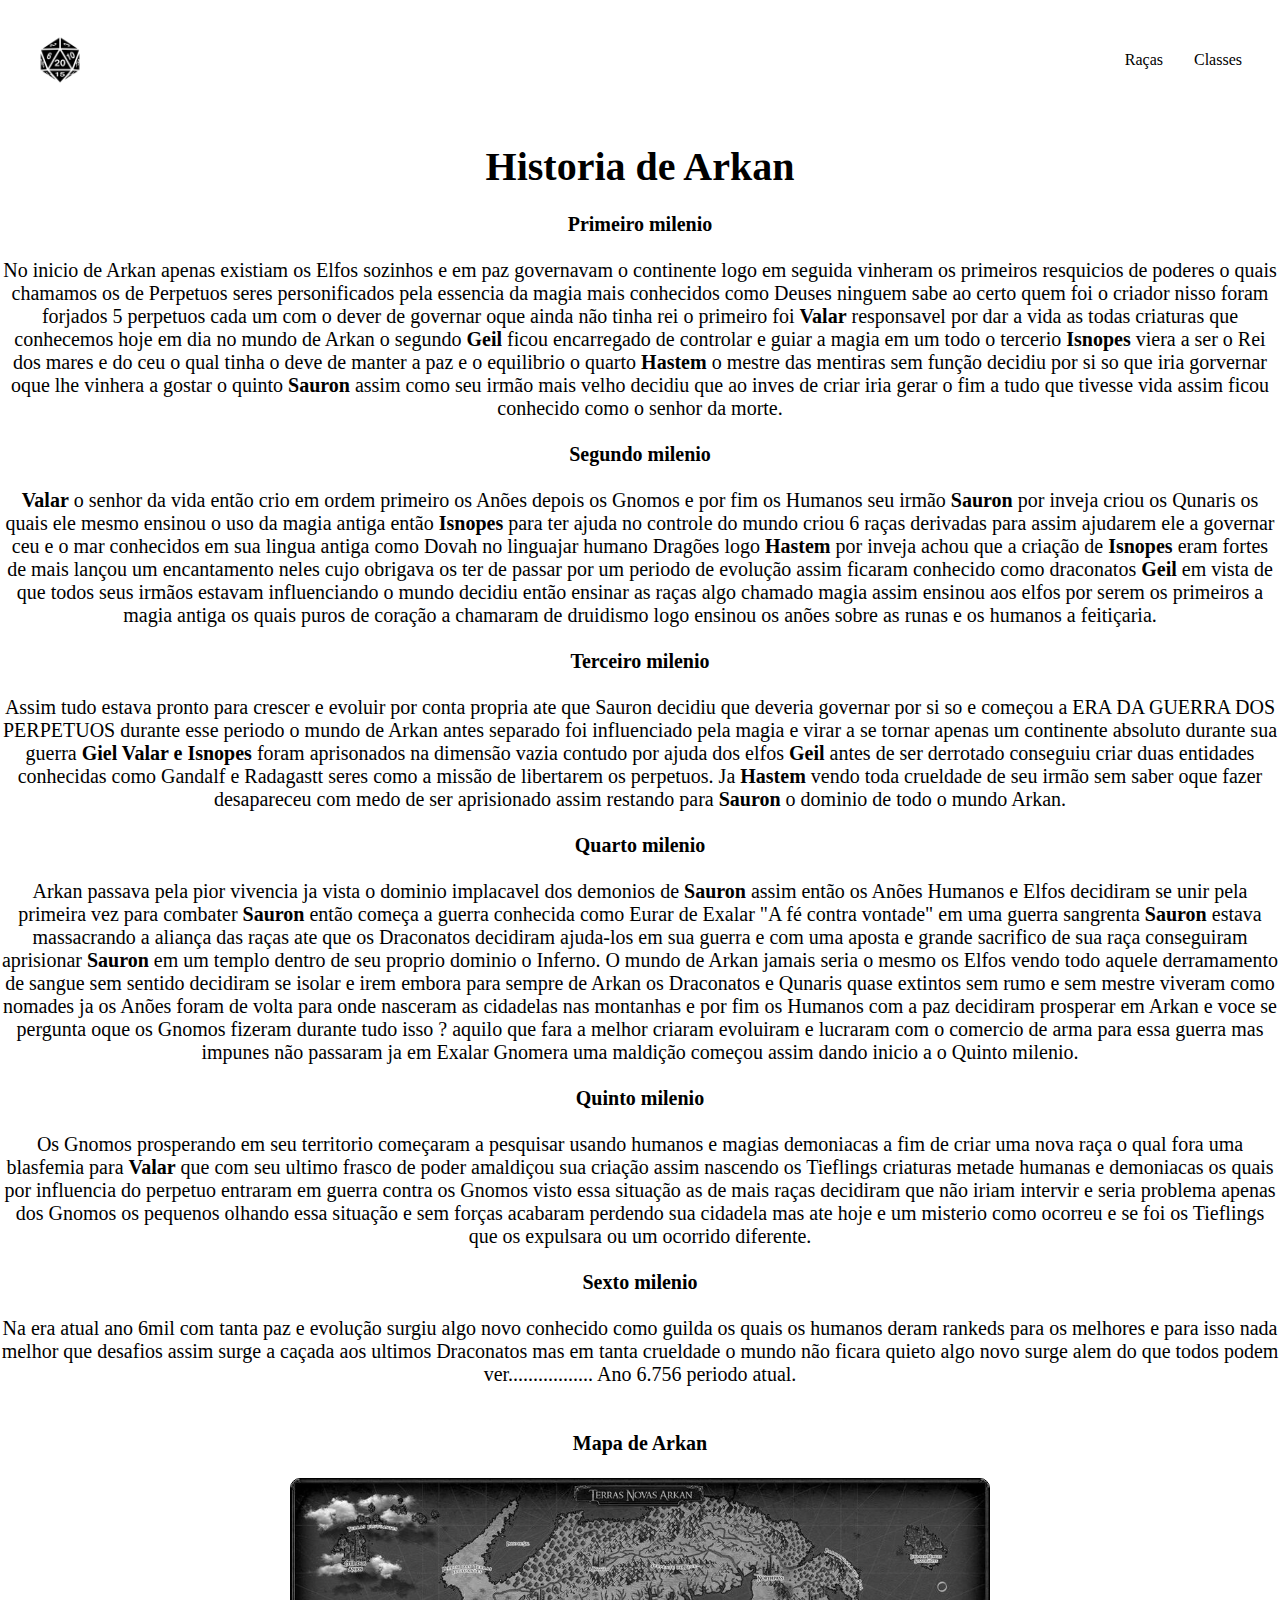
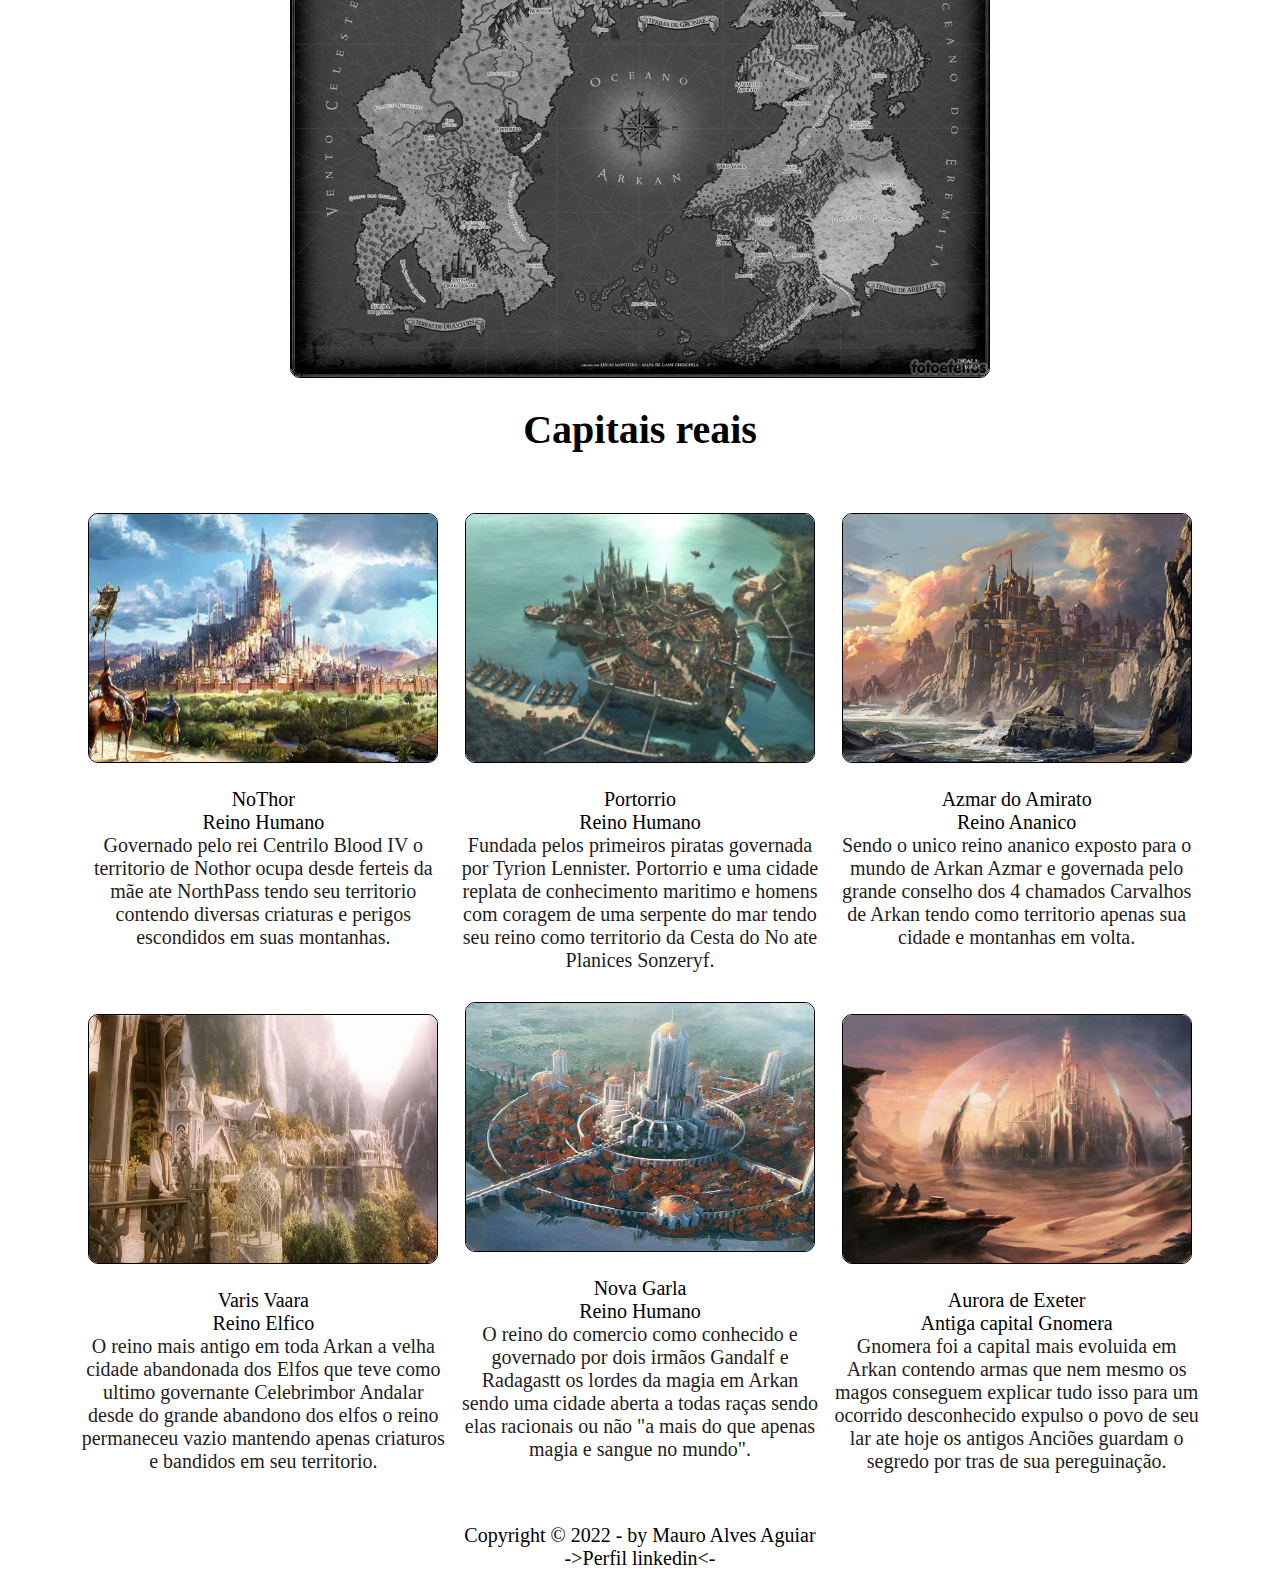
<file: index.html>
<!DOCTYPE html>
<html lang="pt-br">
<head>
    <meta charset="UTF-8">
    <meta http-equiv="X-UA-Compatible" content="IE=edge">
    <meta name="viewport" content="width=device-width, initial-scale=1.0">
    <link rel="stylesheet" href="Style.css">
    <link rel="stylesheet" href="Css/imagens.css">
    <link rel="stylesheet" href="/Css/reinos.css">
    <title>Arkan</title>
</head>
<body>
    <div class="base">
        <header class="header">
            <img src="Imagens/logo.png" alt="logo-header" class="logoNavBar">
            <div class="headerBtnGroup">
                <a  href="Sidebar/raças.html" class="navBtn">Raças</a>
                <a  href="Sidebar/classes.html" class="navBtn">Classes</a>
            </div>
            </header>
    </div>
    <div class="mapa">
        <br>
        <h1 class="titulo">Historia de Arkan</h1>
        <br>
        <h2>Primeiro milenio</h2>
        <br>
        <p id="texto1">
            No inicio de Arkan apenas existiam os Elfos sozinhos e em paz governavam o continente logo em seguida vinheram os primeiros resquicios de poderes o quais chamamos os de Perpetuos seres personificados pela essencia da magia mais conhecidos como Deuses ninguem sabe ao certo quem foi o criador nisso foram forjados 5 perpetuos cada um com o dever de governar oque ainda não tinha rei o primeiro foi <strong>Valar</strong> responsavel por dar a vida as todas criaturas que conhecemos hoje em dia no mundo de Arkan o segundo <strong>Geil</strong> ficou encarregado de controlar e guiar a magia em um todo o tercerio <strong>Isnopes</strong> viera a ser o Rei dos mares e do ceu o qual tinha o deve de manter a paz e o equilibrio o quarto <strong>Hastem</strong> o mestre das mentiras sem função decidiu por si so que iria gorvernar oque lhe vinhera a gostar o quinto  <strong>Sauron</strong> assim como seu irmão mais velho decidiu que ao inves de criar iria gerar o fim a tudo que tivesse vida assim ficou conhecido como o senhor da morte. 
        </p>
        <br>
        <h2>Segundo milenio</h2>
        <br>
        <p id="texto1">
            <strong>Valar</strong> o senhor da vida então crio em ordem primeiro os Anões depois os Gnomos e por fim os Humanos seu irmão <strong>Sauron</strong> por inveja criou os Qunaris os quais ele mesmo ensinou o uso da magia antiga então <strong>Isnopes</strong> para ter ajuda no controle do mundo criou 6 raças derivadas para assim ajudarem ele a governar ceu e o mar conhecidos em sua lingua antiga como Dovah no linguajar humano Dragões logo <strong>Hastem</strong> por inveja achou que a criação de <strong>Isnopes</strong> eram fortes de mais lançou um encantamento neles cujo obrigava os ter de passar por um periodo de evolução assim ficaram conhecido como draconatos <strong>Geil</strong> em vista de que todos seus irmãos estavam influenciando o mundo decidiu então ensinar as raças algo chamado magia assim ensinou aos elfos por serem os primeiros a magia antiga os quais puros de coração a chamaram de druidismo logo ensinou os anões sobre as runas e os humanos a feitiçaria.
        </p>
        <br>
        <h2>Terceiro milenio</h2>
        <br>
        <p id="texto1">
            Assim tudo estava pronto para crescer e evoluir por conta propria ate que <stron>Sauron</stron> decidiu que deveria governar por si so e começou a ERA DA GUERRA DOS PERPETUOS durante esse periodo o mundo de Arkan antes separado foi influenciado pela magia e virar a se tornar apenas um continente absoluto durante sua guerra <strong>Giel Valar e Isnopes</strong> foram aprisonados na dimensão vazia contudo por ajuda dos elfos <strong>Geil</strong> antes de ser derrotado conseguiu criar duas entidades conhecidas como Gandalf e Radagastt seres como a missão de libertarem os perpetuos. Ja <strong>Hastem</strong> vendo toda crueldade de seu irmão sem saber oque fazer desapareceu com medo de ser aprisionado assim restando para <strong>Sauron</strong> o dominio de todo o mundo Arkan.
        </p>
        <br>
        <h2>Quarto milenio</h2>
        <br>
        <p id="texto1">
            Arkan passava pela pior vivencia ja vista o dominio implacavel dos demonios de <strong>Sauron</strong> assim então os Anões Humanos e Elfos decidiram se unir pela primeira vez para combater <strong>Sauron</strong> então começa a guerra conhecida como Eurar de Exalar "A fé contra vontade" em uma guerra sangrenta <strong>Sauron</strong> estava massacrando a aliança das raças ate que os Draconatos decidiram ajuda-los em sua guerra e com uma aposta e grande sacrifico de sua raça conseguiram aprisionar <strong>Sauron</strong> em um templo dentro de seu proprio dominio o Inferno. O mundo de Arkan jamais seria o mesmo os Elfos vendo todo aquele derramamento de sangue sem sentido decidiram se isolar e irem embora para sempre de Arkan os Draconatos e Qunaris quase extintos sem rumo e sem mestre viveram como nomades ja os Anões foram de volta para onde nasceram as cidadelas nas montanhas e por fim os Humanos com a paz decidiram prosperar em Arkan e voce se pergunta oque os Gnomos fizeram durante tudo isso ? aquilo que fara a melhor criaram evoluiram e lucraram com o comercio de arma para essa guerra mas impunes não passaram ja em Exalar Gnomera uma maldição começou assim dando inicio a o Quinto milenio.
        </p>
        <br>
        <h2>Quinto milenio</h2>
        <br>
        <p id="texto1">
            Os Gnomos prosperando em seu territorio começaram a pesquisar usando humanos e magias demoniacas a fim de criar uma nova raça o qual fora uma blasfemia para <strong>Valar</strong> que com seu ultimo frasco de poder amaldiçou sua criação assim nascendo os Tieflings criaturas metade humanas e demoniacas os quais por influencia do perpetuo entraram em guerra contra os Gnomos visto essa situação as de mais raças decidiram que não iriam intervir e seria problema apenas dos Gnomos os pequenos olhando essa situação e sem forças acabaram perdendo sua cidadela mas ate hoje e um misterio como ocorreu e se foi os Tieflings que os expulsara ou um ocorrido diferente. 
        </p>
        <br>
        <h2>Sexto milenio</h2>
        <br>
        <p>
            Na era atual ano 6mil com tanta paz e evolução surgiu algo novo conhecido como guilda os quais os humanos deram rankeds para os melhores e para isso nada melhor que desafios assim surge a caçada aos ultimos Draconatos mas em tanta crueldade o mundo não ficara quieto algo novo surge alem do que todos podem ver................. Ano 6.756 periodo atual.
        </p>
        <br>


        <br>
        <h1>Mapa de Arkan</h1>
        <br>
    <img src="Imagens/mapa.jpg" class="mapa_home">
    <br>
    <br>
    <h1 class="titulo">Capitais reais</h1>
    
    <div class="wrapper">
        <div><img src="/Reinos/Nothor.jpg" class="controle"><p id="paragrafo">NoThor<br>Reino Humano</p><p id="basico">Governado pelo rei Centrilo Blood IV o territorio de Nothor ocupa desde ferteis da mãe ate NorthPass tendo seu territorio contendo diversas criaturas e perigos escondidos em suas montanhas.<br><br></p></div>
        <div><img src="/Reinos/Portorrio.jpg" class="controle"><p id="paragrafo">Portorrio<br>Reino Humano</p><p id="basico">Fundada pelos primeiros piratas governada por Tyrion Lennister. Portorrio e uma cidade replata de conhecimento maritimo e homens com coragem de uma serpente do mar tendo seu reino como territorio da Cesta do No ate Planices Sonzeryf.</p></div>
        <div><img src="/Reinos/Azmar do Amirato.jpg" class="controle"><p id="paragrafo">Azmar do Amirato<br>Reino Ananico</p><p id="basico">Sendo o unico reino ananico exposto para o mundo de Arkan Azmar e governada pelo grande conselho dos 4 chamados Carvalhos de Arkan tendo como territorio apenas sua cidade e montanhas em volta.<br><br></p></div>
        <div><img src="/Reinos/Varis Vaara.jpg" class="controle"><p id="paragrafo">Varis Vaara<br>Reino Elfico</p><p id="basico">O reino mais antigo em toda Arkan a velha cidade abandonada dos Elfos que teve como ultimo governante Celebrimbor Andalar desde do grande abandono dos elfos o reino permaneceu vazio mantendo apenas criaturos e bandidos em seu territorio.</p></div>
        <div><img src="/Reinos/Nova Garla.jpg" class="controle"><p id="paragrafo">Nova Garla<br>Reino Humano</p><p id="basico">O reino do comercio como conhecido e governado por dois irmãos Gandalf e Radagastt os lordes da magia em Arkan sendo uma cidade aberta a todas raças sendo elas racionais ou não "a mais do que apenas magia e sangue no mundo".<br><br></p></div>
        <div><img src="/Reinos/Aurora de Exeter.jpg" class="controle"><p id="paragrafo">Aurora de Exeter<br>Antiga capital Gnomera</p><p id="basico">Gnomera foi a capital mais evoluida em Arkan contendo armas que nem mesmo os magos conseguem explicar tudo isso para um ocorrido desconhecido expulso o povo de seu lar ate hoje os antigos Anciões guardam o segredo por tras de sua pereguinação.</p></div>
     </div>
 
    <footer>
        Copyright © 2022 - by Mauro Alves Aguiar
        <br>
        <a href="https://www.linkedin.com/in/mauro-alves-aguiar-135b53217/" id="perfil">->Perfil linkedin<-</a>
    </footer>
    <br>
</div>
</body>
</html>
</file>
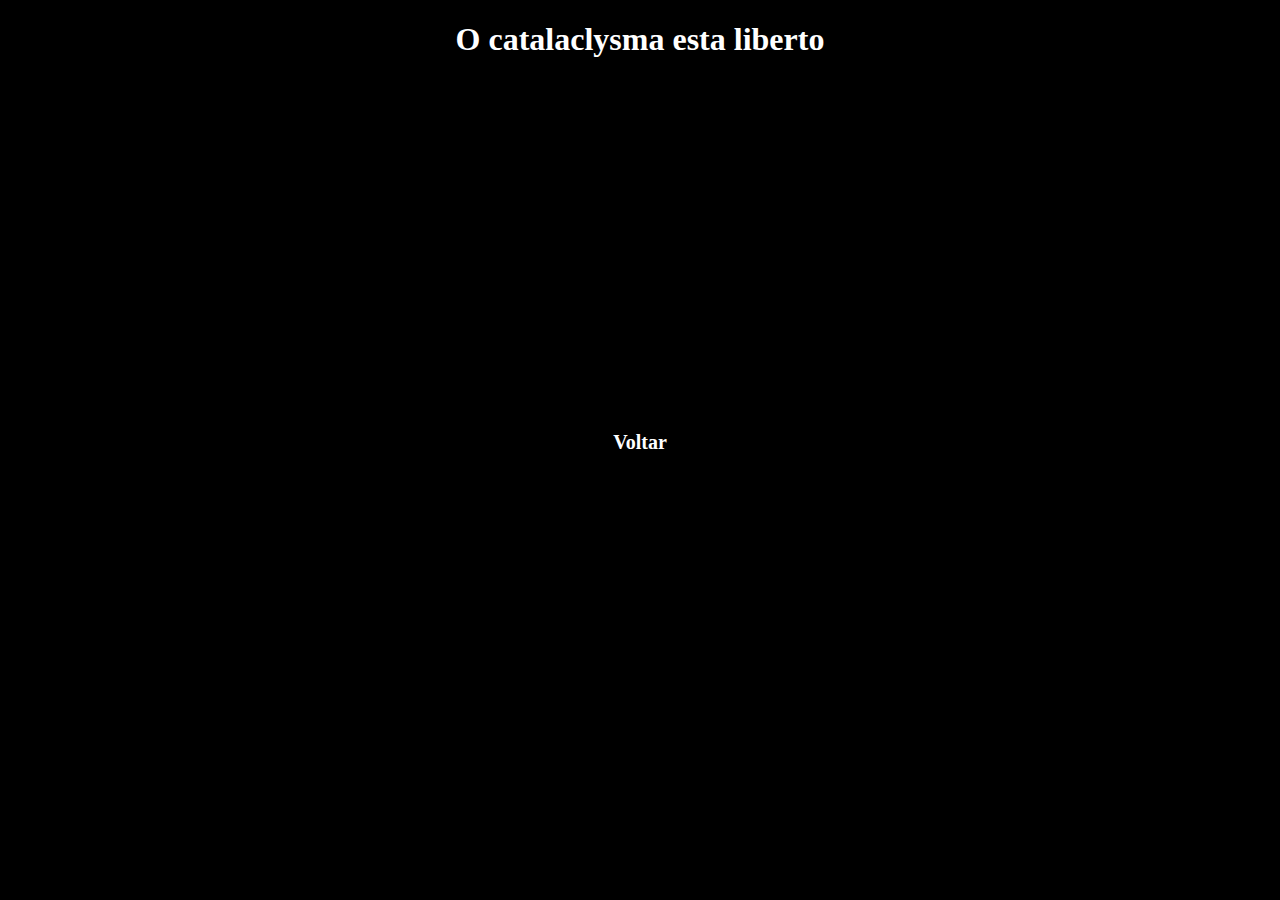
<file: bonus.html>
<!DOCTYPE html>
<html lang="en">
<head>
    <meta charset="UTF-8">
    <meta http-equiv="X-UA-Compatible" content="IE=edge">
    <meta name="viewport" content="width=device-width, initial-scale=1.0">
    <link rel="stylesheet" href="/Css/magia.css">
    <link rel="stylesheet" href="/Css/corpo.css">
    <title>O fim</title>
</head>
<body>
    <script src="/JavaScript/quests.js"></script>
    <h1>O catalaclysma esta liberto</h1>
    <div>
    <iframe width="560" height="315" src="https://www.youtube.com/embed/eahHEsDKFTU" title="Campanha bonus" frameborder="0" allow="accelerometer; autoplay; clipboard-write; encrypted-media; gyroscope; picture-in-picture" allowfullscreen></iframe>
</div>
<h1>
    <a href="/index.html" class="voltar">Voltar</a>
</h1>  
    
</body>
</html>
</file>
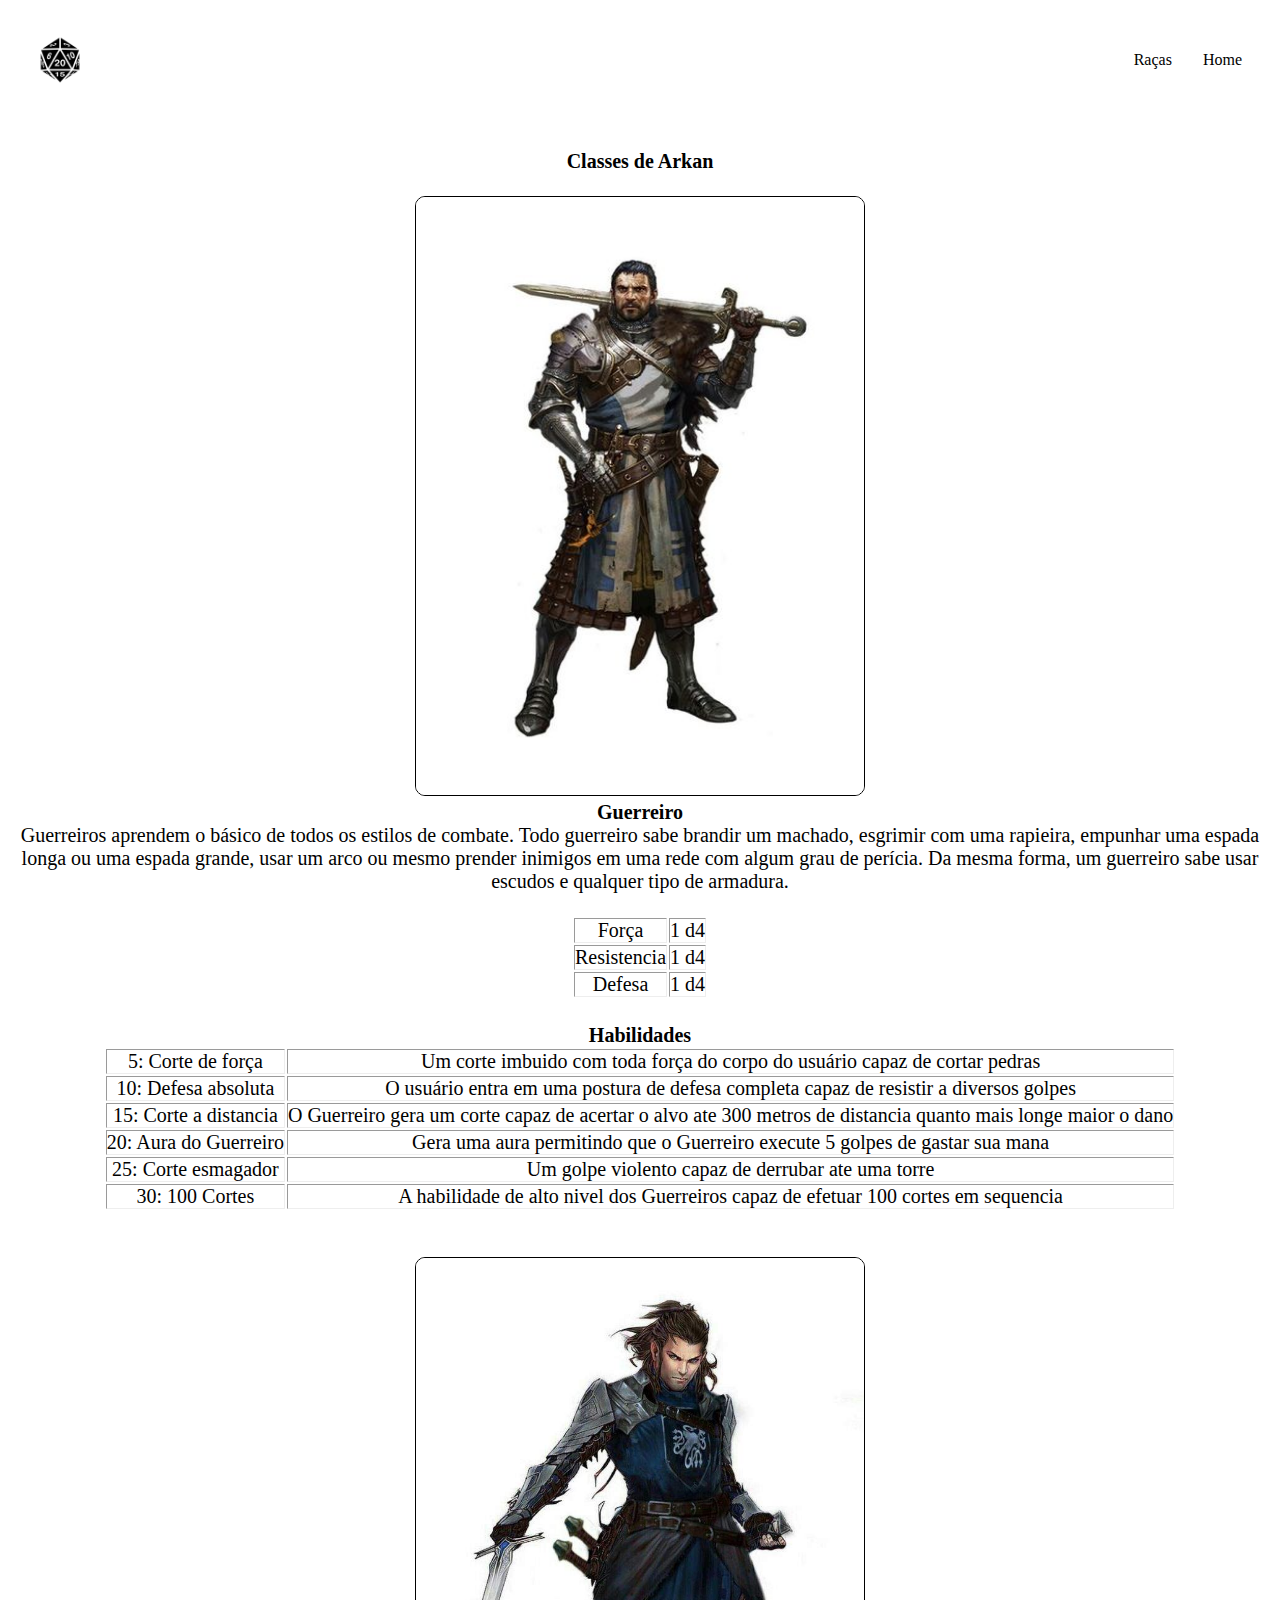
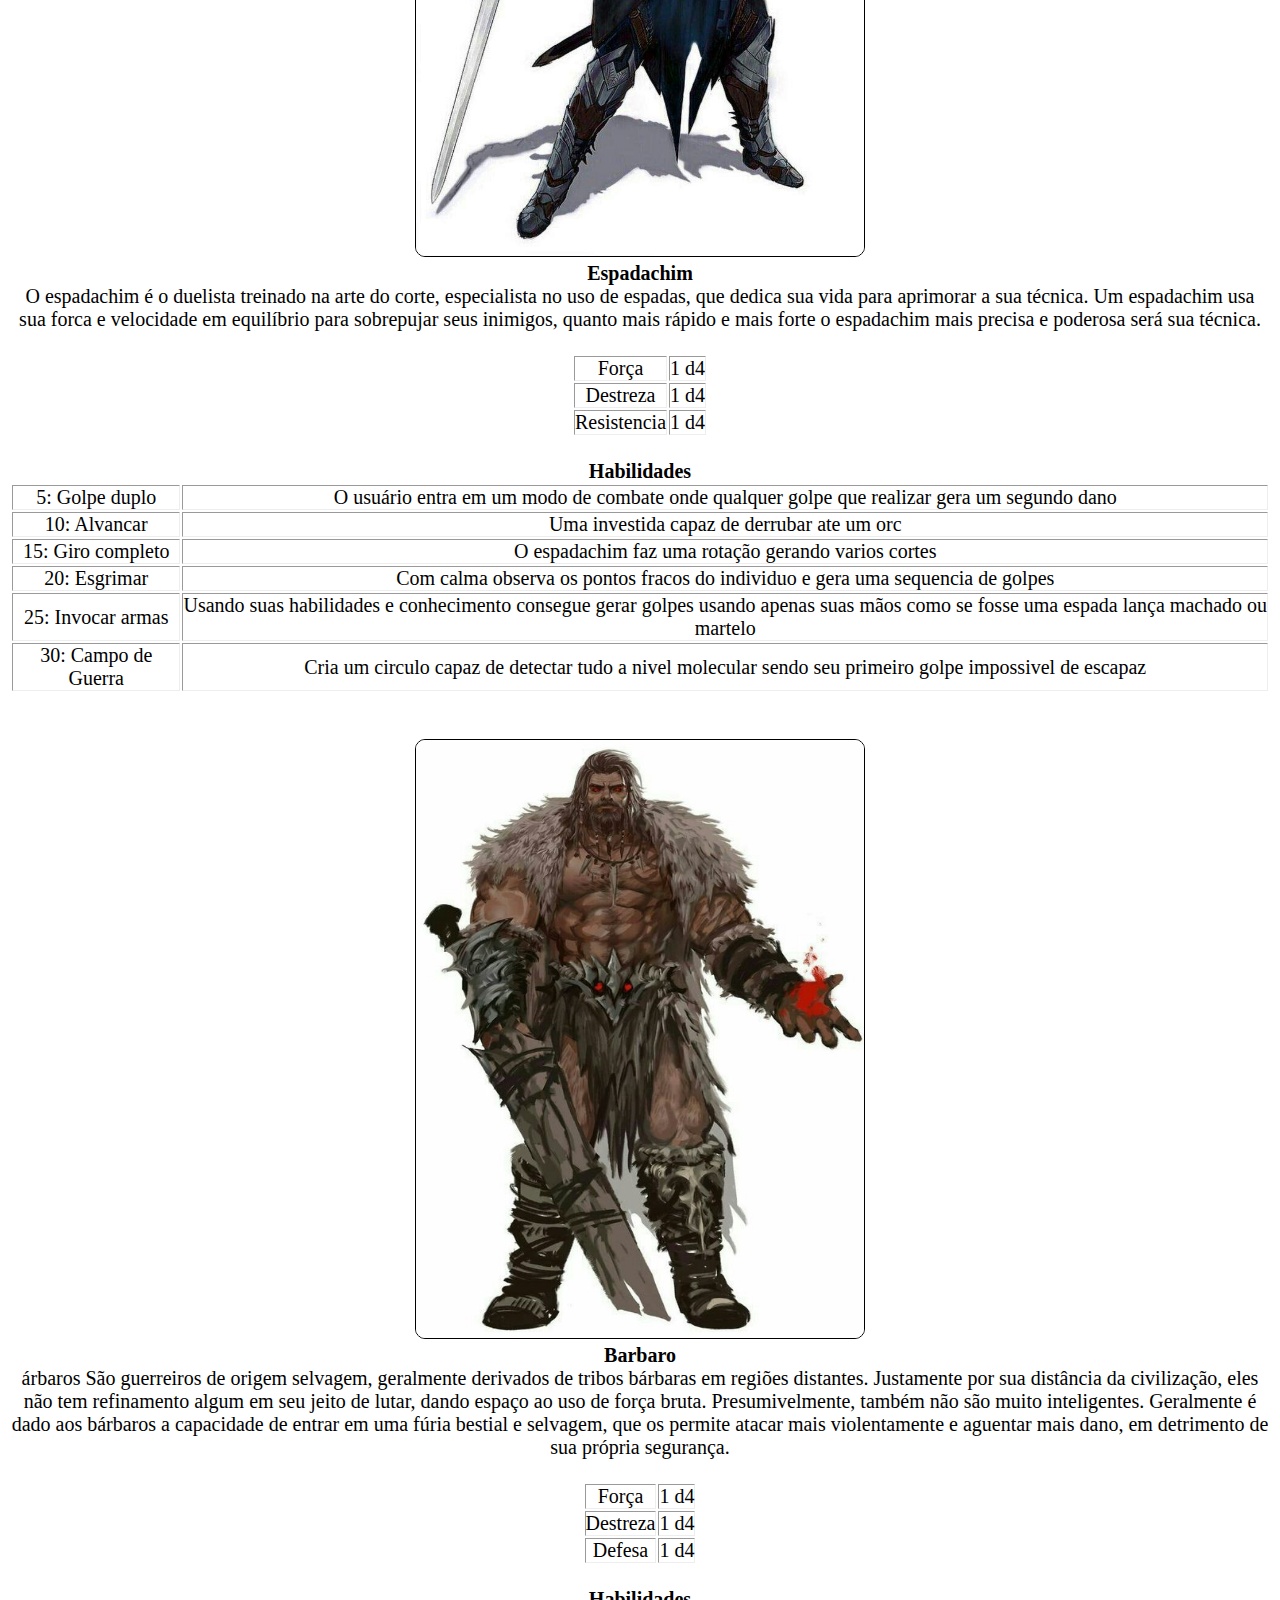
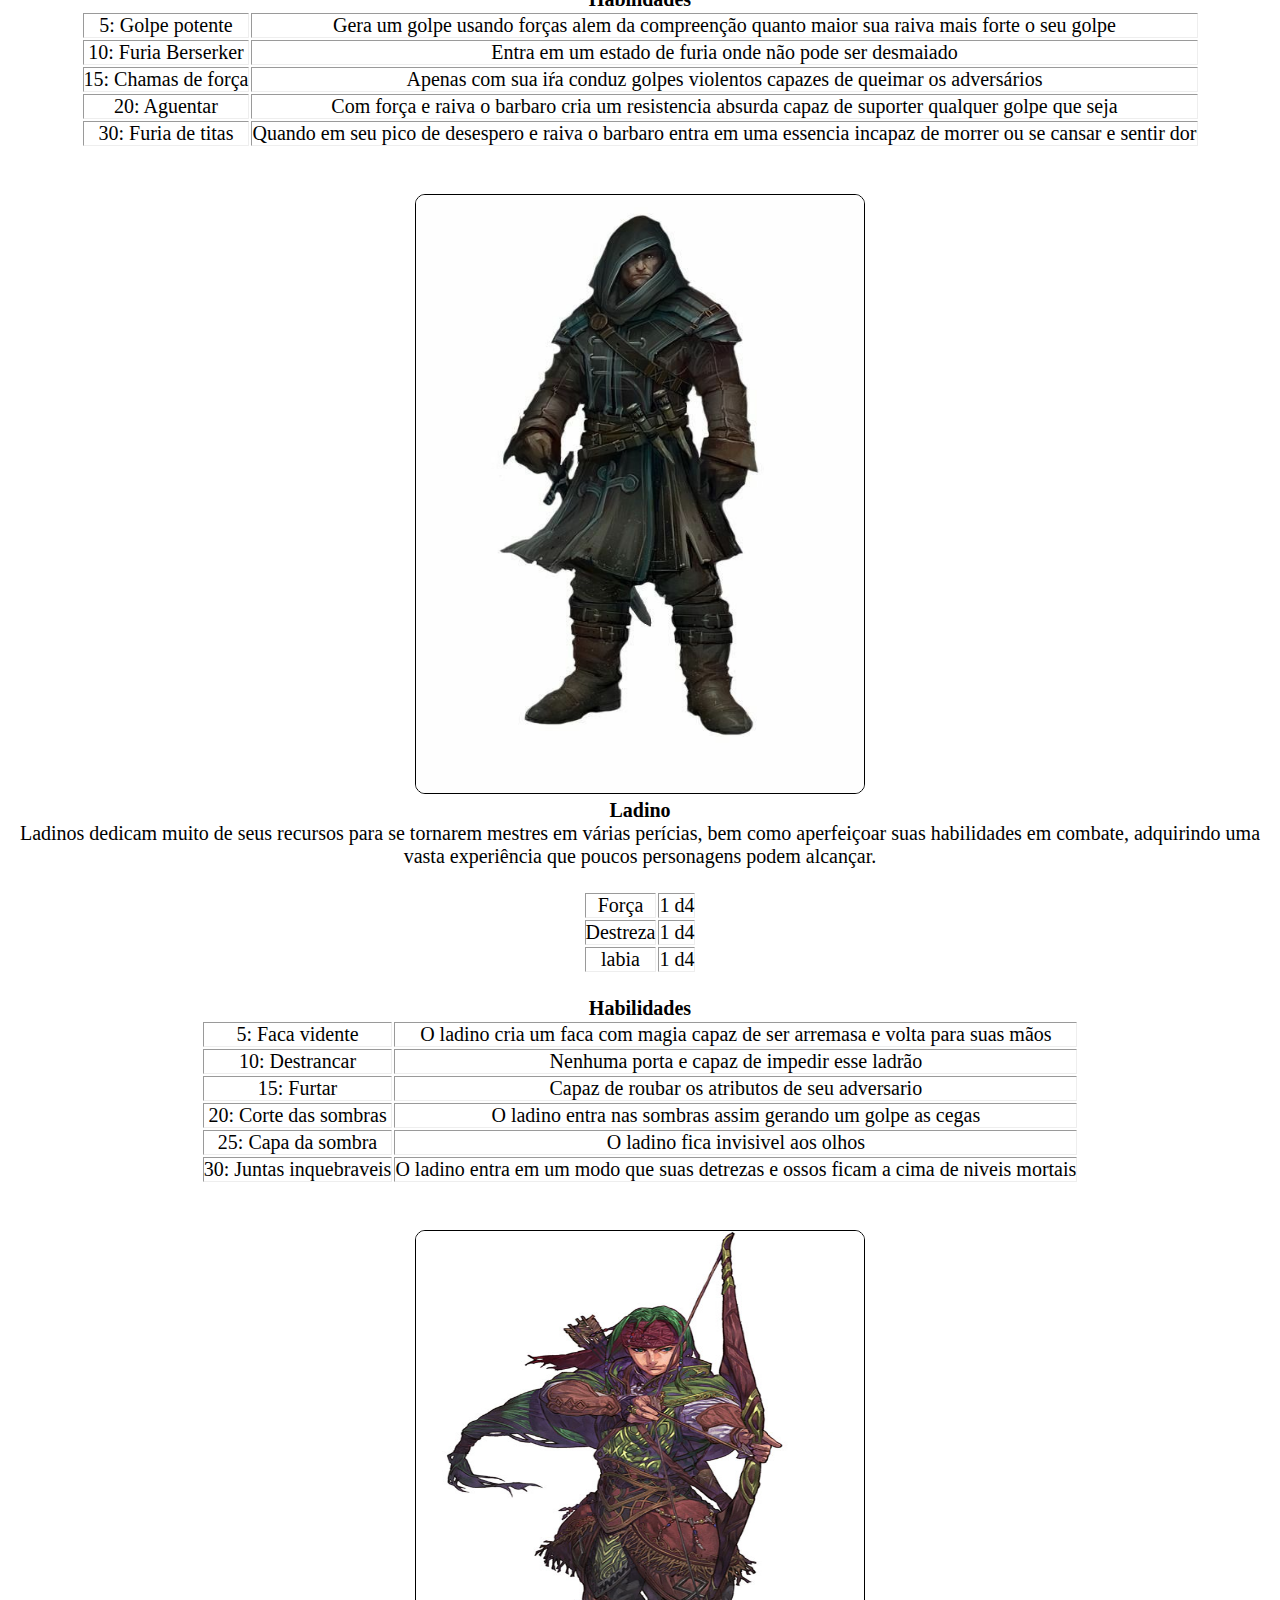
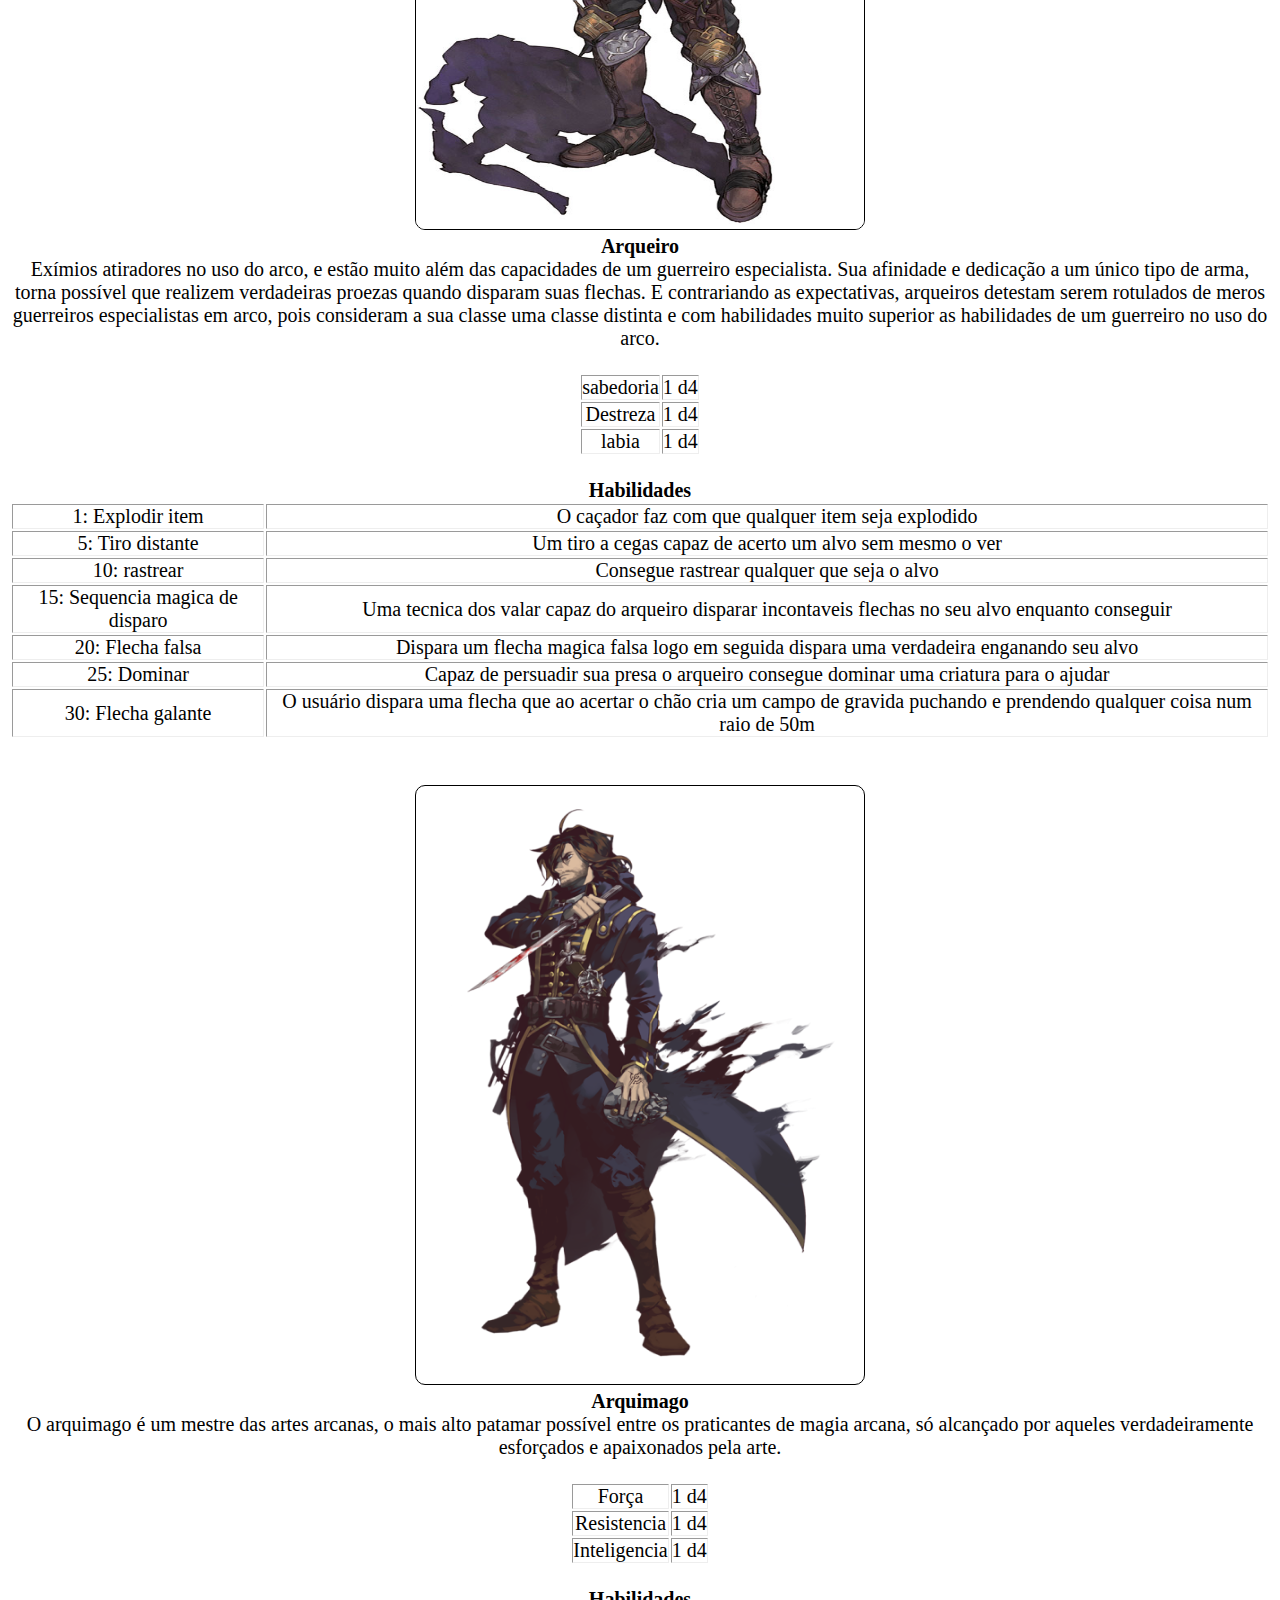
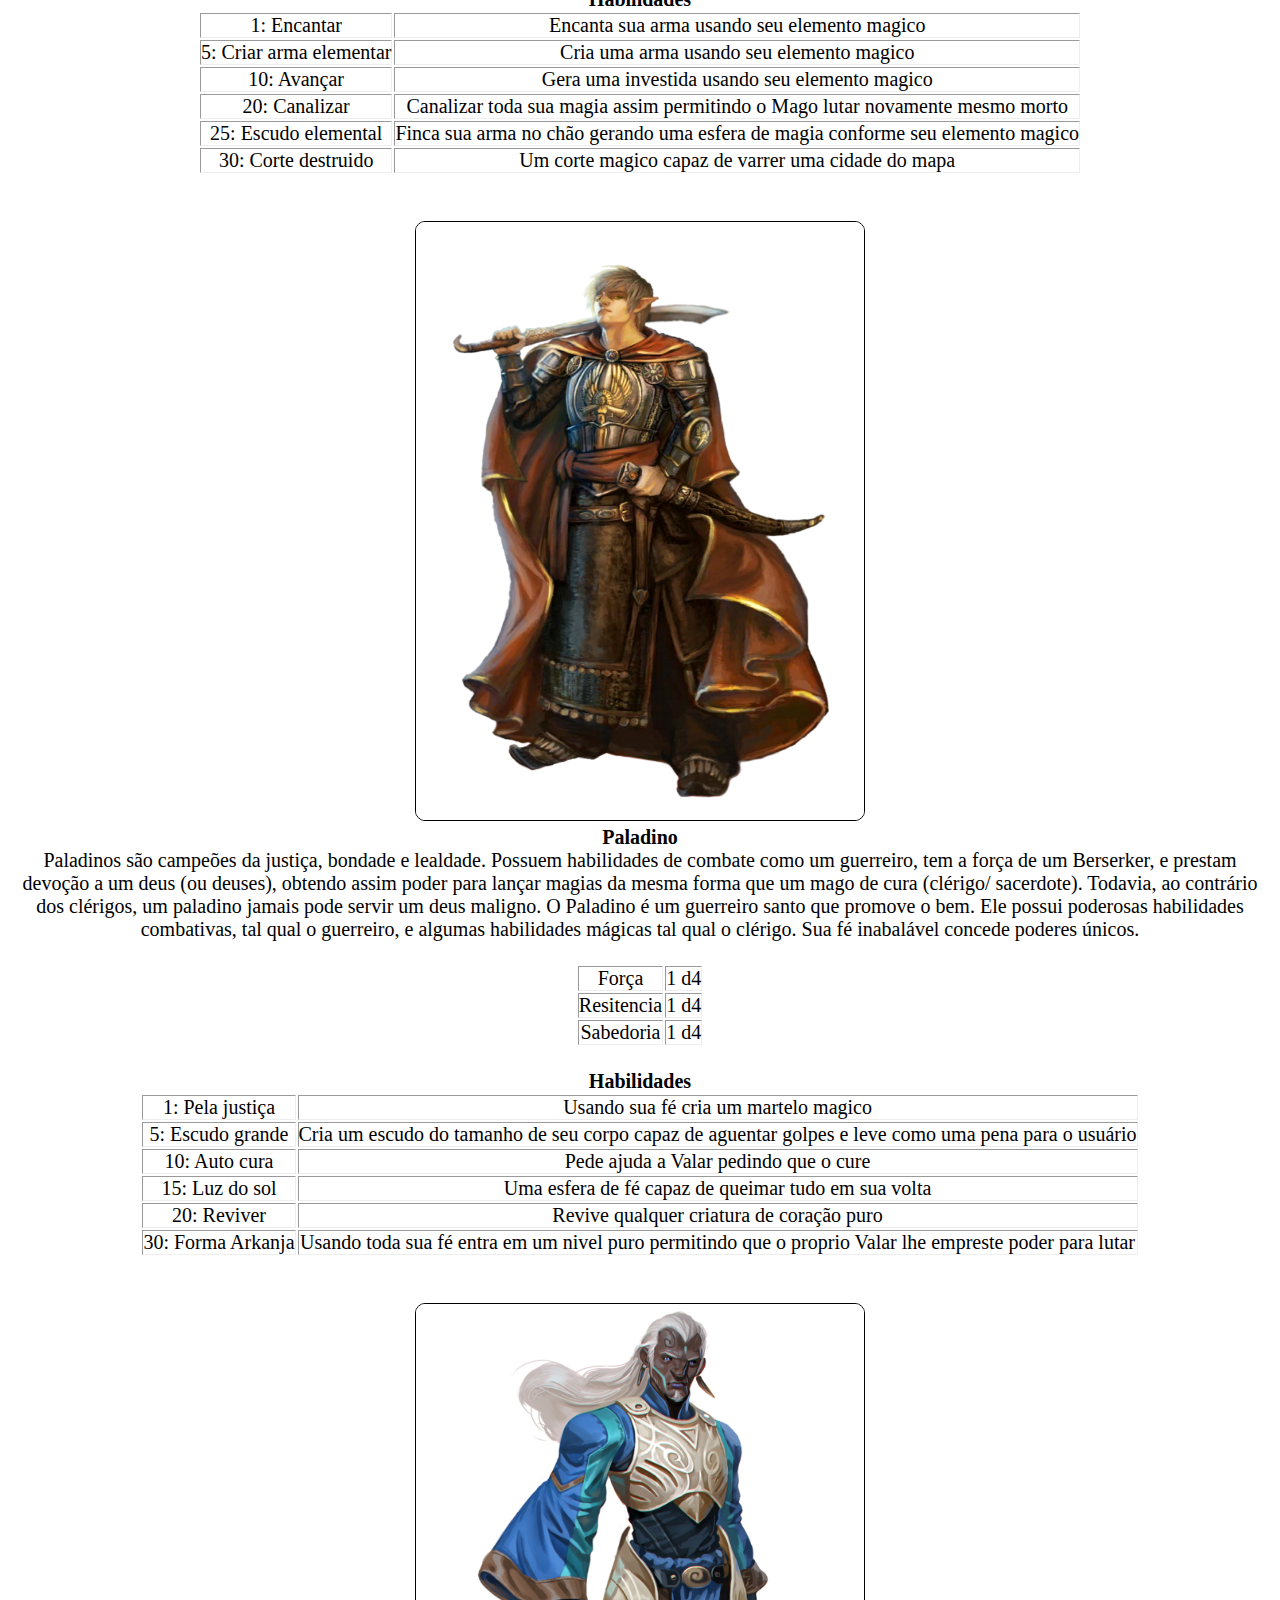
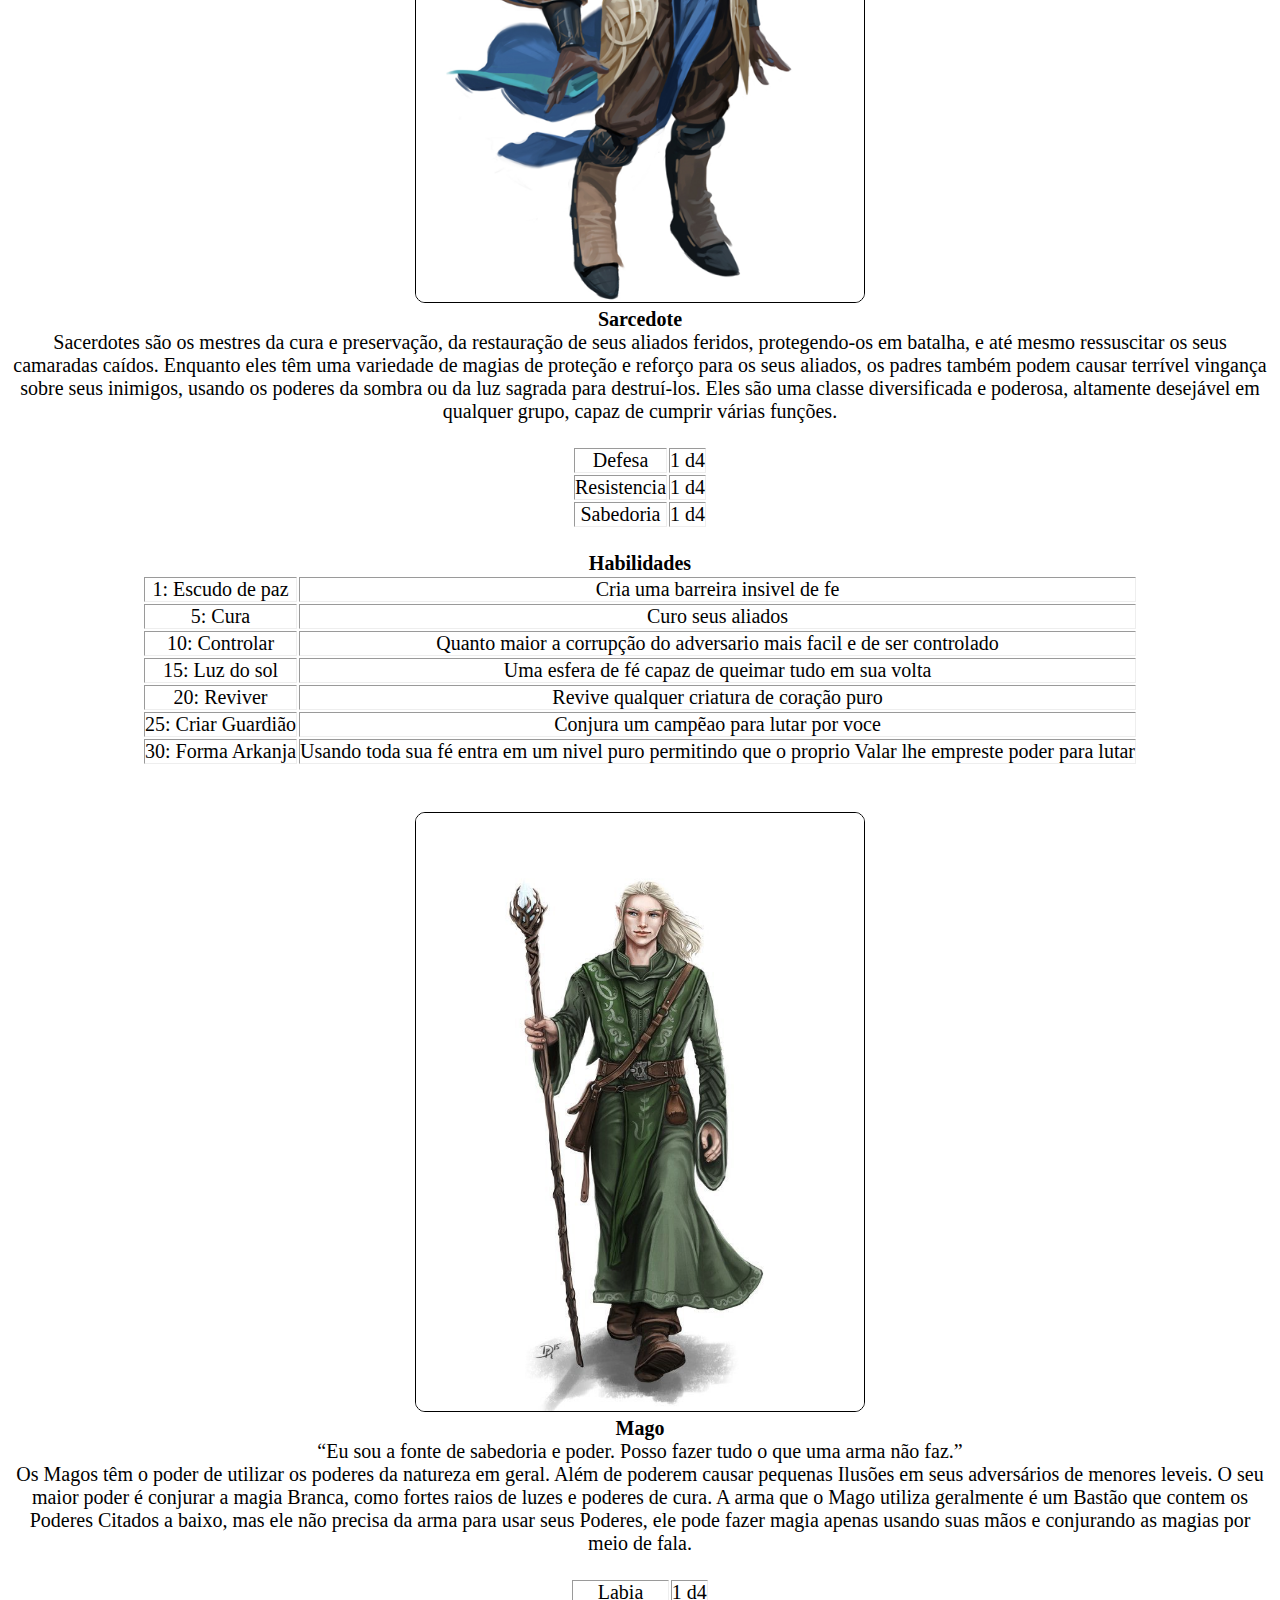
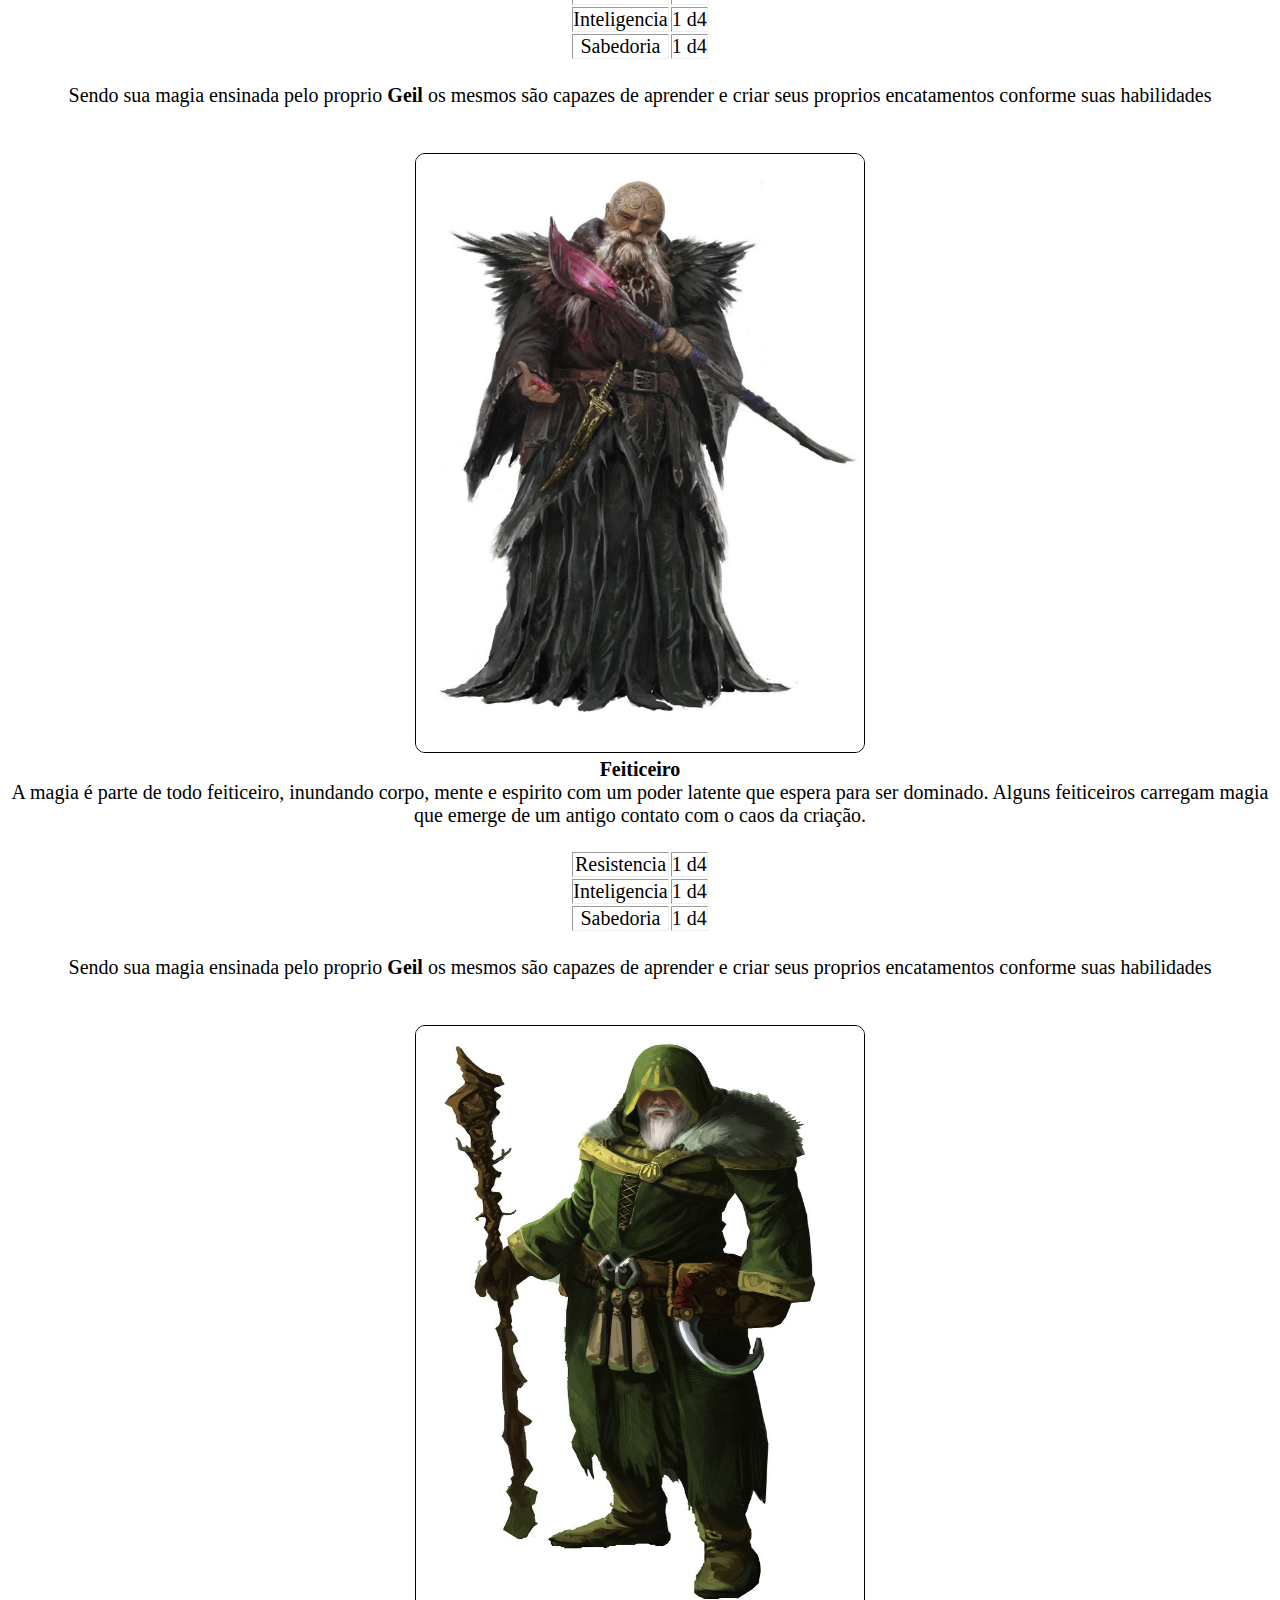
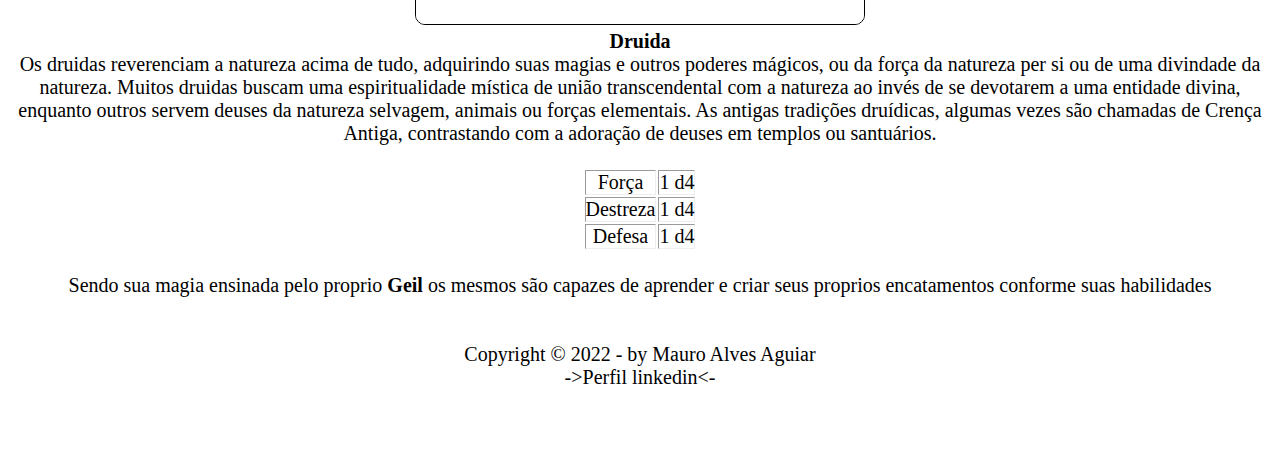
<file: Sidebar/classes.html>
<!DOCTYPE html>
<html lang="pt-br">
<head>
    <meta charset="UTF-8">
    <meta http-equiv="X-UA-Compatible" content="IE=edge">
    <meta name="viewport" content="width=device-width, initial-scale=1.0">
    <link rel="stylesheet" href="/Style.css">
    <link rel="stylesheet" href="/Css/imagens.css">
    <link rel="stylesheet" href="/Css/magia.css">
    <title>Classes</title>
</head>
<body>
    <div class="container">
        <header class="header">
            <img src="/Imagens/logo.png" alt="logo-header" class="logoNavBar">
            <div class="headerBtnGroup">
                <a  href="raças.html" class="navBtn">Raças</a>
                <a  href="/index.html" class="navBtn">Home</a>
            </div>
            </header>
    </div>

    <div class="mapa lateral">
        <h1>Classes de Arkan</h1>
        <br>
        <img src="/Classes/guerreiro.jpg" class="raca">
        <h2>Guerreiro</h2>
        <p id="paragrafo">
            Guerreiros aprendem o básico de todos os estilos de combate. Todo guerreiro sabe brandir um machado, esgrimir com uma rapieira, empunhar uma espada longa ou uma espada grande, usar um arco ou mesmo prender inimigos em uma rede com algum grau de perícia. Da mesma forma, um guerreiro sabe usar escudos e qualquer tipo de armadura.
        </p>
        <br>
        <Table border="1px" id="tabela">
            <tr>
                <td>Força</td> 
                <td>1 d4</td>
            </tr>
            <tr>
                <td>Resistencia</td>
                <td>1 d4</td>
            </tr>
            <tr>
                <td>Defesa</td>
                <td>1 d4</td>
            </tr>
            <tr>
            </Table>
                <br>
                <h2>Habilidades</h2>
                <Table border="1px" id="tabela">
            </tr>
            <tr>
                <td>5: Corte de força</td>
                <td> Um corte imbuido com toda força do corpo do usuário capaz de cortar pedras</td>
            </tr>
            <tr>
                <td>10: Defesa absoluta</td>
                <td> O usuário entra em uma postura de defesa completa capaz de resistir a diversos golpes</td>
            </tr>
            <tr>
                <td>15: Corte a distancia</td>
                <td> O Guerreiro gera um corte capaz de acertar o alvo ate 300 metros de distancia quanto mais longe maior o dano</td>
            </tr>
            <tr>
                <td>20: Aura do Guerreiro</td>
                <td> Gera uma aura permitindo que o Guerreiro execute 5 golpes de gastar sua mana</td>
            </tr>
            <tr>
                <td>25: Corte esmagador</td>
                <td> Um golpe violento capaz de derrubar ate uma torre</td>
            </tr>
            <tr>
                <td>30: 100 Cortes</td>
                <td>A habilidade de alto nivel dos Guerreiros capaz de efetuar 100 cortes em sequencia</td>
            </tr>
            
        </Table>

        <br>
        <br>
        
        <img src="/Classes/espadachim.jpg" class="raca">
        <h2>Espadachim</h2>
        <p id="paragrafo">
            O espadachim é o duelista treinado na arte do corte, especialista no uso de espadas, que dedica sua vida para aprimorar a sua técnica. Um espadachim usa sua forca e velocidade em equilíbrio para sobrepujar seus inimigos, quanto mais rápido e mais forte o espadachim mais precisa e poderosa será sua técnica.
        </p>
        <br>
        <Table border="1px" id="tabela">
            <tr>
                <td>Força</td> 
                <td>1 d4</td>
            </tr>
            <tr>
                <td>Destreza</td>
                <td>1 d4</td>
            </tr>
            <tr>
                <td>Resistencia</td>
                <td>1 d4</td>
            </tr>
            
        </Table>
<br>
        <h2>Habilidades</h2>
                <Table border="1px" id="tabela">
            </tr>
            <tr>
                <td>5: Golpe duplo</td>
                <td> O usuário entra em um modo de combate onde qualquer golpe que realizar gera um segundo dano</td>
            </tr>
            <tr>
                <td>10: Alvancar</td>
                <td> Uma investida capaz de derrubar ate um orc</td>
            </tr>
            <tr>
                <td>15: Giro completo</td>
                <td> O espadachim faz uma rotação gerando varios cortes</td>
            </tr>
            <tr>
                <td>20: Esgrimar</td>
                <td> Com calma observa os pontos fracos do individuo e gera uma sequencia de golpes</td>
            </tr>
            <tr>
                <td>25: Invocar armas</td>
                <td> Usando suas habilidades e conhecimento consegue gerar golpes usando apenas suas mãos como se fosse uma espada lança machado ou martelo</td>
            </tr>
            <tr>
                <td>30: Campo de Guerra</td>
                <td>Cria um circulo capaz de detectar tudo a nivel molecular sendo seu primeiro golpe impossivel de escapaz</td>
            </tr>
            
        </Table>

        <br>
        <br>

        <img src="/Classes/barbaro.webp" class="raca">
        <h2>Barbaro</h2>
        <p id="paragrafo">
            árbaros São guerreiros de origem selvagem, geralmente derivados de tribos bárbaras em regiões distantes. Justamente por sua distância da civilização, eles não tem refinamento algum em seu jeito de lutar, dando espaço ao uso de força bruta. Presumivelmente, também não são muito inteligentes.

            Geralmente é dado aos bárbaros a capacidade de entrar em uma fúria bestial e selvagem, que os permite atacar mais violentamente e aguentar mais dano, em detrimento de sua própria segurança.
        </p>
        <br>
        <Table border="1px" id="tabela">
            <tr>
                <td>Força</td> 
                <td>1 d4</td>
            </tr>
            <tr>
                <td>Destreza</td>
                <td>1 d4</td>
            </tr>
            <tr>
                <td>Defesa</td>
                <td>1 d4</td>
            </tr>
            
        </Table>

        <br>
        <h2>Habilidades</h2>
                <Table border="1px" id="tabela">
            </tr>
            <tr>
                <td>5: Golpe potente</td>
                <td> Gera um golpe usando forças alem da compreenção quanto maior sua raiva mais forte o seu golpe</td>
            </tr>
            <tr>
                <td>10: Furia Berserker</td>
                <td> Entra em um estado de furia onde não pode ser desmaiado</td>
            </tr>
            <tr>
                <td>15: Chamas de força</td>
                <td> Apenas com sua iŕa conduz golpes violentos capazes de queimar os adversários</td>
            </tr>
            <tr>
                <td>20: Aguentar</td>
                <td> Com força e raiva o barbaro cria um resistencia absurda capaz de suporter qualquer golpe que seja</td>
            </tr>
            <tr>
                <td>30: Furia de titas</td>
                <td> Quando em seu pico de desespero e raiva o barbaro entra em uma essencia incapaz de morrer ou se cansar e sentir dor</td>
            </tr>
            
        </Table>

        <br>
        <br>

        <img src="/Classes/ladino.jpg" class="raca">
        <h2>Ladino</h2>
        <p id="paragrafo">
            Ladinos dedicam muito de seus recursos para se tornarem mestres em várias perícias, bem como aperfeiçoar suas habilidades em combate, adquirindo uma vasta experiência que poucos personagens podem alcançar.
        </p>
        <br>
        <Table border="1px" id="tabela">
            <tr>
                <td>Força</td> 
                <td>1 d4</td>
            </tr>
            <tr>
                <td>Destreza</td>
                <td>1 d4</td>
            </tr>
            <tr>
                <td>labia</td>
                <td>1 d4</td>
            </tr>
            
        </Table>

        <br>
        <h2>Habilidades</h2>
                <Table border="1px" id="tabela">
            </tr>
            <tr>
                <td>5: Faca vidente</td>
                <td> O ladino cria um faca com magia capaz de ser arremasa e volta para suas mãos</td>
            </tr>
            <tr>
                <td>10: Destrancar</td>
                <td> Nenhuma porta e capaz de impedir esse ladrão</td>
            </tr>
            <tr>
                <td>15: Furtar</td>
                <td> Capaz de roubar os atributos de seu adversario</td>
            </tr>
            <tr>
                <td>20: Corte das sombras</td>
                <td> O ladino entra nas sombras assim gerando um golpe as cegas</td>
            </tr>
            <tr>
                <td>25: Capa da sombra</td>
                <td> O ladino fica invisivel aos olhos</td>
            </tr>
            <tr>
                <td>30: Juntas inquebraveis</td>
                <td>O ladino entra em um modo que suas detrezas e ossos ficam a cima de niveis mortais</td>
            </tr>
            
        </Table>

        <br>
        <br>

        <img src="/Classes/arqueiro.jpg" class="raca">
        <h2>Arqueiro</h2>
        <p id="paragrafo">
            Exímios atiradores no uso do arco, e estão muito além das capacidades de um guerreiro especialista. Sua afinidade e dedicação a um único tipo de arma, torna possível que realizem verdadeiras proezas quando disparam suas flechas. E contrariando as expectativas, arqueiros detestam serem rotulados de meros guerreiros especialistas em arco, pois consideram a sua classe uma classe distinta e com habilidades muito superior as habilidades de um guerreiro no uso do arco.
        </p>
        <br>
        <Table border="1px" id="tabela">
            <tr>
                <td>sabedoria</td> 
                <td>1 d4</td>
            </tr>
            <tr>
                <td>Destreza</td>
                <td>1 d4</td>
            </tr>
            <tr>
                <td>labia</td>
                <td>1 d4</td>
            </tr>
        </Table>

        <br>
        <h2>Habilidades</h2>
                <Table border="1px" id="tabela">
            </tr>
            <tr>
                <td>1: Explodir item</td>
                <td> O caçador faz com que qualquer item seja explodido</td>
            </tr>
            <tr>
                <td>5: Tiro distante</td>
                <td> Um tiro a cegas capaz de acerto um alvo sem mesmo o ver</td>
            </tr>
            <tr>
                <td>10: rastrear</td>
                <td> Consegue rastrear qualquer que seja o alvo</td>
            </tr>
            <tr>
                <td>15: Sequencia magica de disparo</td>
                <td> Uma tecnica dos valar capaz do arqueiro disparar incontaveis flechas no seu alvo enquanto conseguir</td>
            </tr>
            <tr>
                <td>20: Flecha falsa</td>
                <td> Dispara um flecha magica falsa logo em seguida dispara uma verdadeira enganando seu alvo</td>
            </tr>
            <tr>
                <td>25: Dominar</td>
                <td>Capaz de persuadir sua presa o arqueiro consegue dominar uma criatura para o ajudar</td>
            </tr>
            <tr>
                <td>30: Flecha galante</td>
                <td>O usuário dispara uma flecha que ao acertar o chão cria um campo de gravida puchando e prendendo qualquer coisa num raio de 50m</td>
            </tr>
            
        </Table>

        <br>
        <br>

        <img src="/Classes/arquimago.png" class="raca">
        <h2>Arquimago</h2>
        <p id="paragrafo">
            O arquimago é um mestre das artes arcanas, o mais alto patamar possível entre os praticantes de magia arcana, só alcançado por aqueles verdadeiramente esforçados e apaixonados pela arte.
        </p>
        <br>
        <Table border="1px" id="tabela">
            <tr>
                <td>Força</td> 
                <td>1 d4</td>
            </tr>
            <tr>
                <td>Resistencia</td>
                <td>1 d4</td>
            </tr>
            <tr>
                <td>Inteligencia</td>
                <td>1 d4</td>
            </tr>
            
        </Table>
        
        <br>
        <h2>Habilidades</h2>
                <Table border="1px" id="tabela">
            </tr>
            <tr>
                <td>1: Encantar</td>
                <td> Encanta sua arma usando seu elemento magico</td>
            </tr>
            <tr>
                <td>5: Criar arma elementar</td>
                <td> Cria uma arma usando seu elemento magico</td>
            </tr>
            <tr>
                <td>10: Avançar</td>
                <td> Gera uma investida usando seu elemento magico</td>
            </tr>
            <tr>
                <td>20: Canalizar</td>
                <td> Canalizar toda sua magia assim permitindo o Mago lutar novamente mesmo morto</td>
            </tr>
            <tr>
                <td>25: Escudo elemental</td>
                <td> Finca sua arma no chão gerando uma esfera de magia conforme seu elemento magico</td>
            </tr>
            <tr>
                <td>30: Corte destruido</td>
                <td>Um corte magico capaz de varrer uma cidade do mapa</td>
            </tr>
            
        </Table>

        <br>
        <br>

        <img src="/Classes/paladino.png" class="raca">
        <h2>Paladino</h2>
        <p id="paragrafo">
            Paladinos são campeões da justiça, bondade e lealdade. Possuem habilidades de combate como um guerreiro, tem a força de um Berserker, e prestam devoção a um deus (ou deuses), obtendo assim poder para lançar magias da mesma forma que um mago de cura (clérigo/ sacerdote). Todavia, ao contrário dos clérigos, um paladino jamais pode servir um deus maligno.

            O Paladino é um guerreiro santo que promove o bem. Ele possui poderosas habilidades combativas, tal qual o guerreiro, e algumas habilidades mágicas tal qual o clérigo. Sua fé inabalável concede poderes únicos.
        </p>
        <br>
        <Table border="1px" id="tabela">
            <tr>
                <td>Força</td> 
                <td>1 d4</td>
            </tr>
            <tr>
                <td>Resitencia</td>
                <td>1 d4</td>
            </tr>
            <tr>
                <td>Sabedoria</td>
                <td>1 d4</td>
            </tr>
            
        </Table>
        
        <br>
        <h2>Habilidades</h2>
                <Table border="1px" id="tabela">
            </tr>
            <tr>
                <td>1: Pela justiça</td>
                <td> Usando sua fé cria um martelo magico</td>
            </tr>
            <tr>
                <td>5: Escudo grande</td>
                <td> Cria um escudo do tamanho de seu corpo capaz de aguentar golpes e leve como uma pena para o usuário</td>
            </tr>
            <tr>
                <td>10: Auto cura</td>
                <td> Pede ajuda a Valar pedindo que o cure</td>
            </tr>
            <tr>
                <td>15: Luz do sol</td>
                <td> Uma esfera de fé capaz de queimar tudo em sua volta</td>
            </tr>
            <tr>
                <td>20: Reviver </td>
                <td> Revive qualquer criatura de coração puro</td>
            </tr>
            <tr>
                <td>30: Forma Arkanja</td>
                <td>Usando toda sua fé entra em um nivel puro permitindo que o proprio Valar lhe empreste poder para lutar</td>
            </tr>
            
        </Table>

        <br>
        <br>

        <img src="/Classes/sacerdote.png" class="raca">
        <h2>Sarcedote</h2>
        <p id="paragrafo">
            Sacerdotes são os mestres da cura e preservação, da restauração de seus aliados feridos, protegendo-os em batalha, e até mesmo ressuscitar os seus camaradas caídos. Enquanto eles têm uma variedade de magias de proteção e reforço para os seus aliados, os padres também podem causar terrível vingança sobre seus inimigos, usando os poderes da sombra ou da luz sagrada para destruí-los. Eles são uma classe diversificada e poderosa, altamente desejável em qualquer grupo, capaz de cumprir várias funções.


        </p>
        <br>
        <Table border="1px" id="tabela">
            <tr>
                <td>Defesa</td> 
                <td>1 d4</td>
            </tr>
            <tr>
                <td>Resistencia</td>
                <td>1 d4</td>
            </tr>
            <tr>
                <td>Sabedoria</td>
                <td>1 d4</td>
            </tr>
            
        </Table>
        <br>
        <h2>Habilidades</h2>
                <Table border="1px" id="tabela">
            </tr>
            <tr>
                <td>1: Escudo de paz</td>
                <td> Cria uma barreira insivel de fe</td>
            </tr>
            <tr>
                <td>5: Cura</td>
                <td> Curo seus aliados</td>
            </tr>
            <tr>
                <td>10: Controlar</td>
                <td> Quanto maior a corrupção do adversario mais facil e de ser controlado</td>
            </tr>
            <tr>
                <td>15: Luz do sol</td>
                <td> Uma esfera de fé capaz de queimar tudo em sua volta</td>
            </tr>
            <tr>
                <td>20: Reviver </td>
                <td> Revive qualquer criatura de coração puro</td>
            </tr>
            <tr>
                <td>25: Criar Guardião</td>
                <td>Conjura um campẽao para lutar por voce</td>
            </tr>
            <tr>
                <td>30: Forma Arkanja</td>
                <td>Usando toda sua fé entra em um nivel puro permitindo que o proprio Valar lhe empreste poder para lutar</td>
            </tr>
            
        </Table>

        <br>
        <br>

        <img src="/Classes/mago.jpg" class="raca">
        <h2>Mago</h2>
            <a href="/bonus.html" class="magia">“Eu sou a fonte de sabedoria e poder. Posso fazer tudo o que uma arma não faz.”</a>
        <p id="paragrafo">

            Os Magos têm o poder de utilizar os poderes da natureza em geral. Além de poderem causar pequenas Ilusões em seus adversários de menores leveis.
            O seu maior poder é conjurar a magia Branca, como fortes raios de luzes e poderes de cura.
            A arma que o Mago utiliza geralmente é um Bastão que contem os Poderes Citados a baixo, mas ele não precisa da arma para usar seus Poderes, ele pode fazer magia apenas usando suas mãos e conjurando as magias por meio de fala.
        </p>
        <br>
        <Table border="1px" id="tabela">
            <tr>
                <td>Labia</td> 
                <td>1 d4</td>
            </tr>
            <tr>
                <td>Inteligencia</td>
                <td>1 d4</td>
            </tr>
            <tr>
                <td>Sabedoria</td>
                <td>1 d4</td>
            </tr>
            
        </Table>
        <br>
        <p>Sendo sua magia ensinada pelo proprio <strong>Geil</strong> os mesmos são capazes de aprender e criar seus proprios encatamentos conforme suas habilidades </p>

        <br>
        <br>

        <img src="/Classes/feiticeiro.jpg" class="raca">
        <h2>Feiticeiro</h2>
        <p id="paragrafo">
            A magia é parte de todo feiticeiro, inundando corpo, mente e espirito com um poder latente que espera para ser dominado. Alguns feiticeiros carregam magia que emerge de um antigo contato com o caos da criação.
        </p>
        <br>
        <Table border="1px" id="tabela">
            <tr>
                <td>Resistencia</td> 
                <td>1 d4</td>
            </tr>
            <tr>
                <td>Inteligencia</td>
                <td>1 d4</td>
            </tr>
            <tr>
                <td>Sabedoria</td>
                <td>1 d4</td>
            </tr>
            
        </Table>
        <br>
        <p>Sendo sua magia ensinada pelo proprio <strong>Geil</strong> os mesmos são capazes de aprender e criar seus proprios encatamentos conforme suas habilidades </p>
        <br>
        <br>

        <img src="/Classes/druida.jpg" class="raca">
        <h2>Druida</h2>
        <p id="paragrafo">
            Os druidas reverenciam a natureza acima de tudo, adquirindo suas magias e outros poderes mágicos, ou da força da natureza per si ou de uma divindade da natureza. Muitos druidas buscam uma espiritualidade mística de união transcendental com a natureza ao invés de se devotarem a uma entidade divina, enquanto outros servem deuses da natureza selvagem, animais ou forças elementais. As antigas tradições druídicas, algumas vezes são chamadas de Crença Antiga, contrastando com a adoração de deuses em templos ou santuários.
        </p>
        <br>
        <Table border="1px" id="tabela">
            <tr>
                <td>Força</td> 
                <td>1 d4</td>
            </tr>
            <tr>
                <td>Destreza</td>
                <td>1 d4</td>
            </tr>
            <tr>
                <td>Defesa</td>
                <td>1 d4</td>
            </tr>
            
        </Table>
        <br>
        <p>Sendo sua magia ensinada pelo proprio <strong>Geil</strong> os mesmos são capazes de aprender e criar seus proprios encatamentos conforme suas habilidades </p>


        <br>
        <br>

    <footer>
        Copyright © 2022 - by Mauro Alves Aguiar
        <br>
        <a href="https://www.linkedin.com/in/mauro-alves-aguiar-135b53217/" id="perfil">->Perfil linkedin<-</a>
    </footer>
    <br>
    </div>
</body>
</html>
</file>
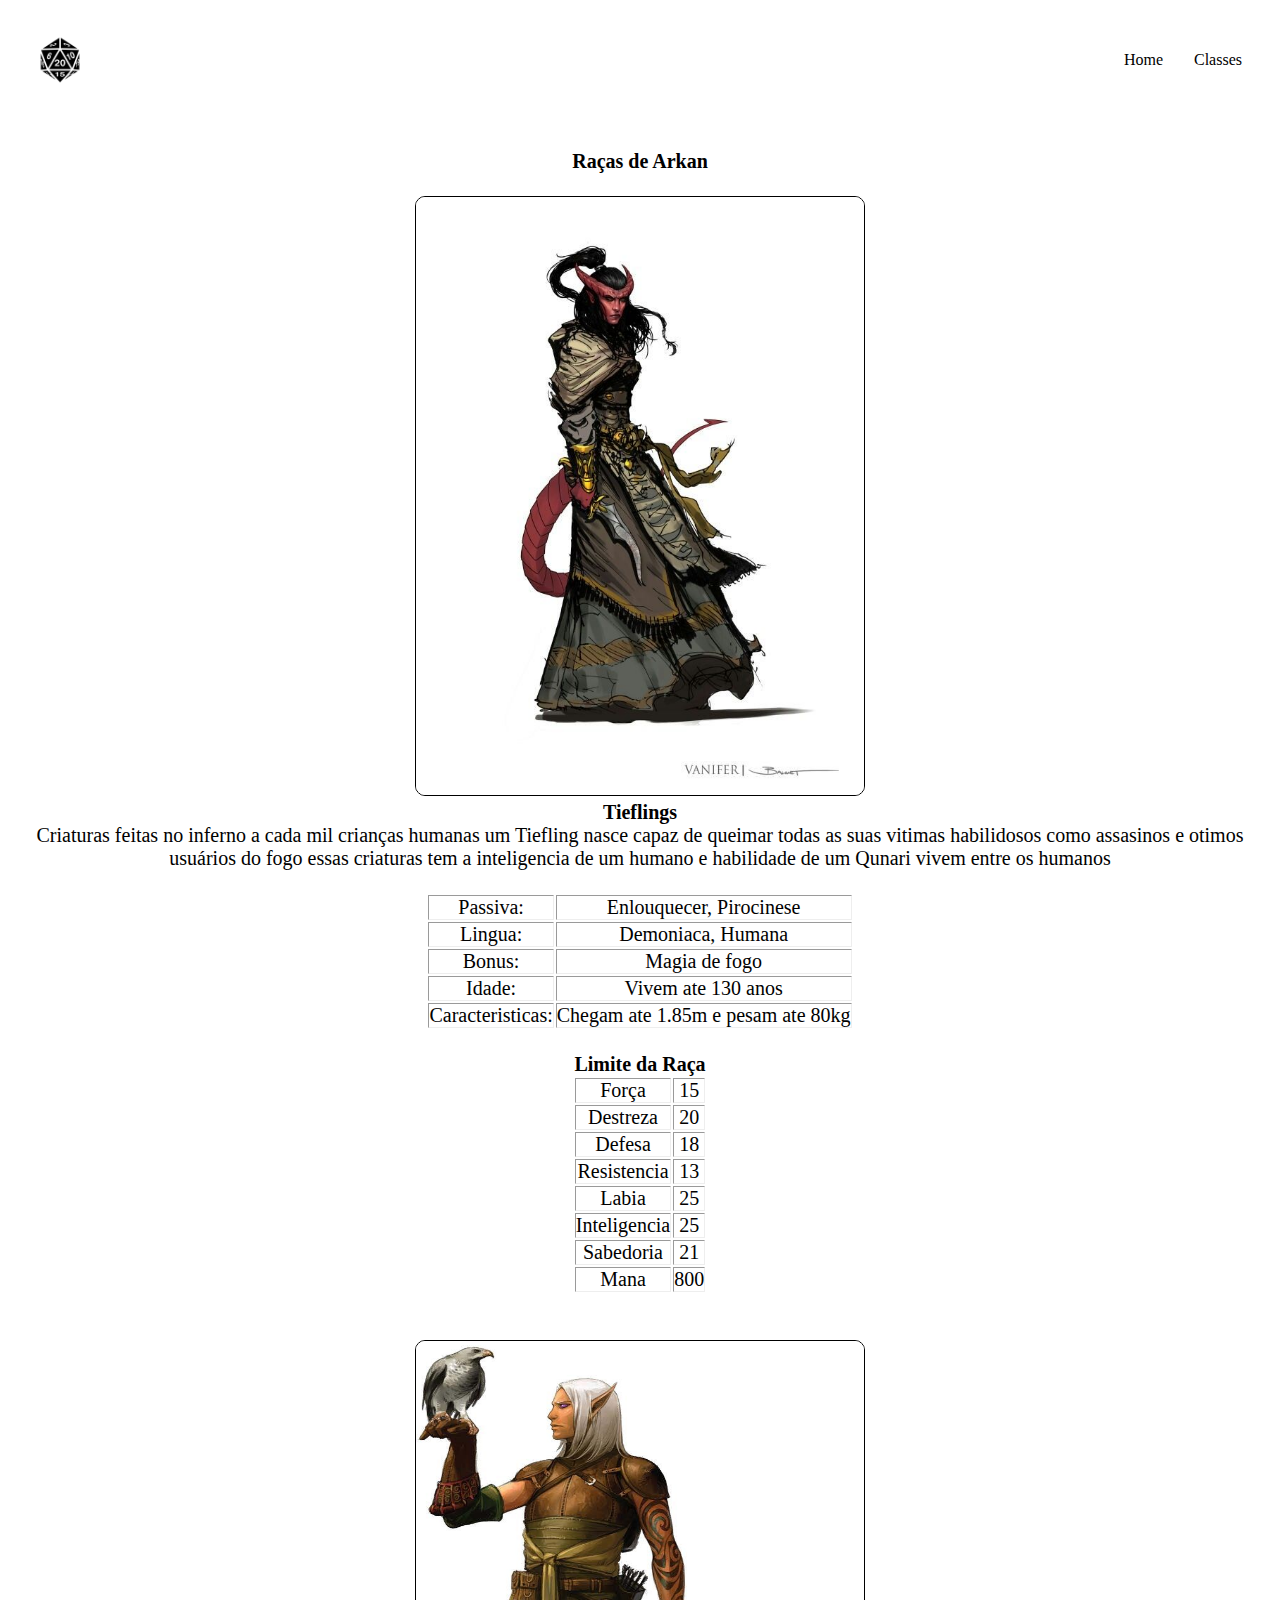
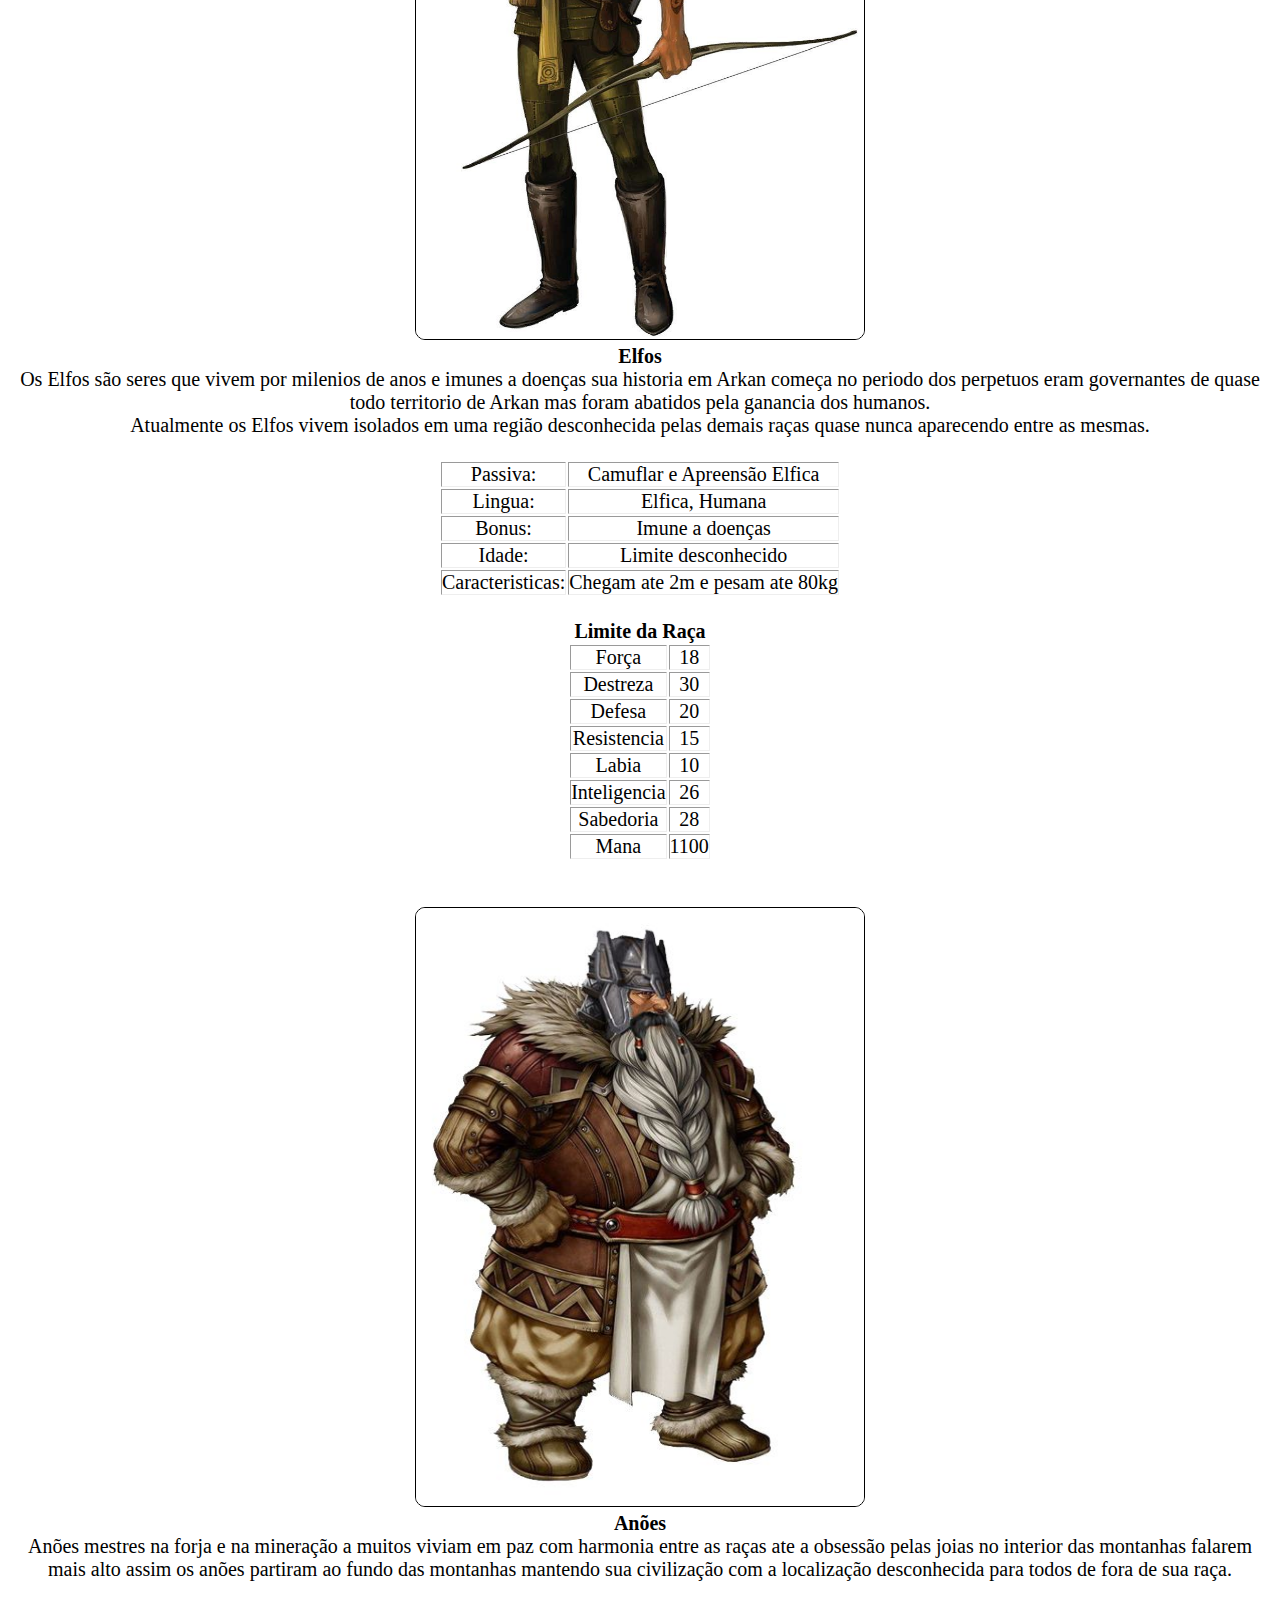
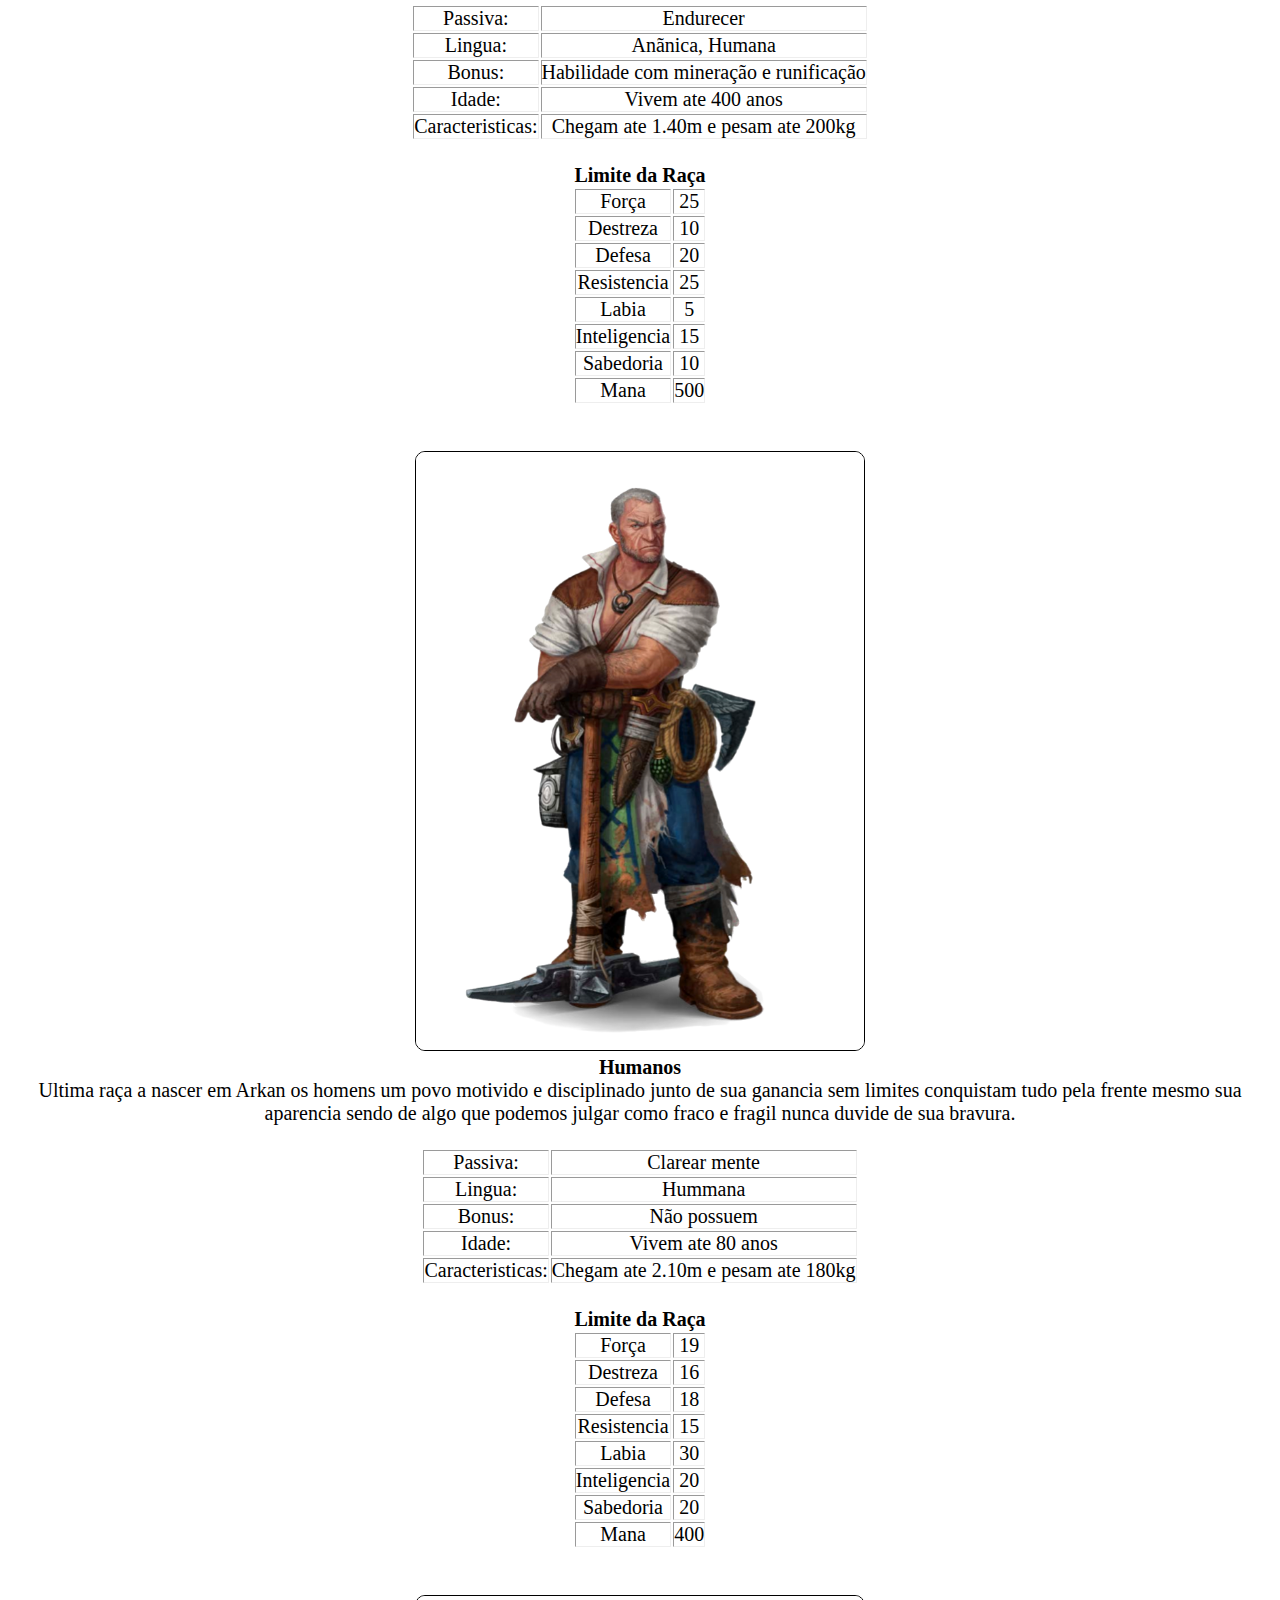
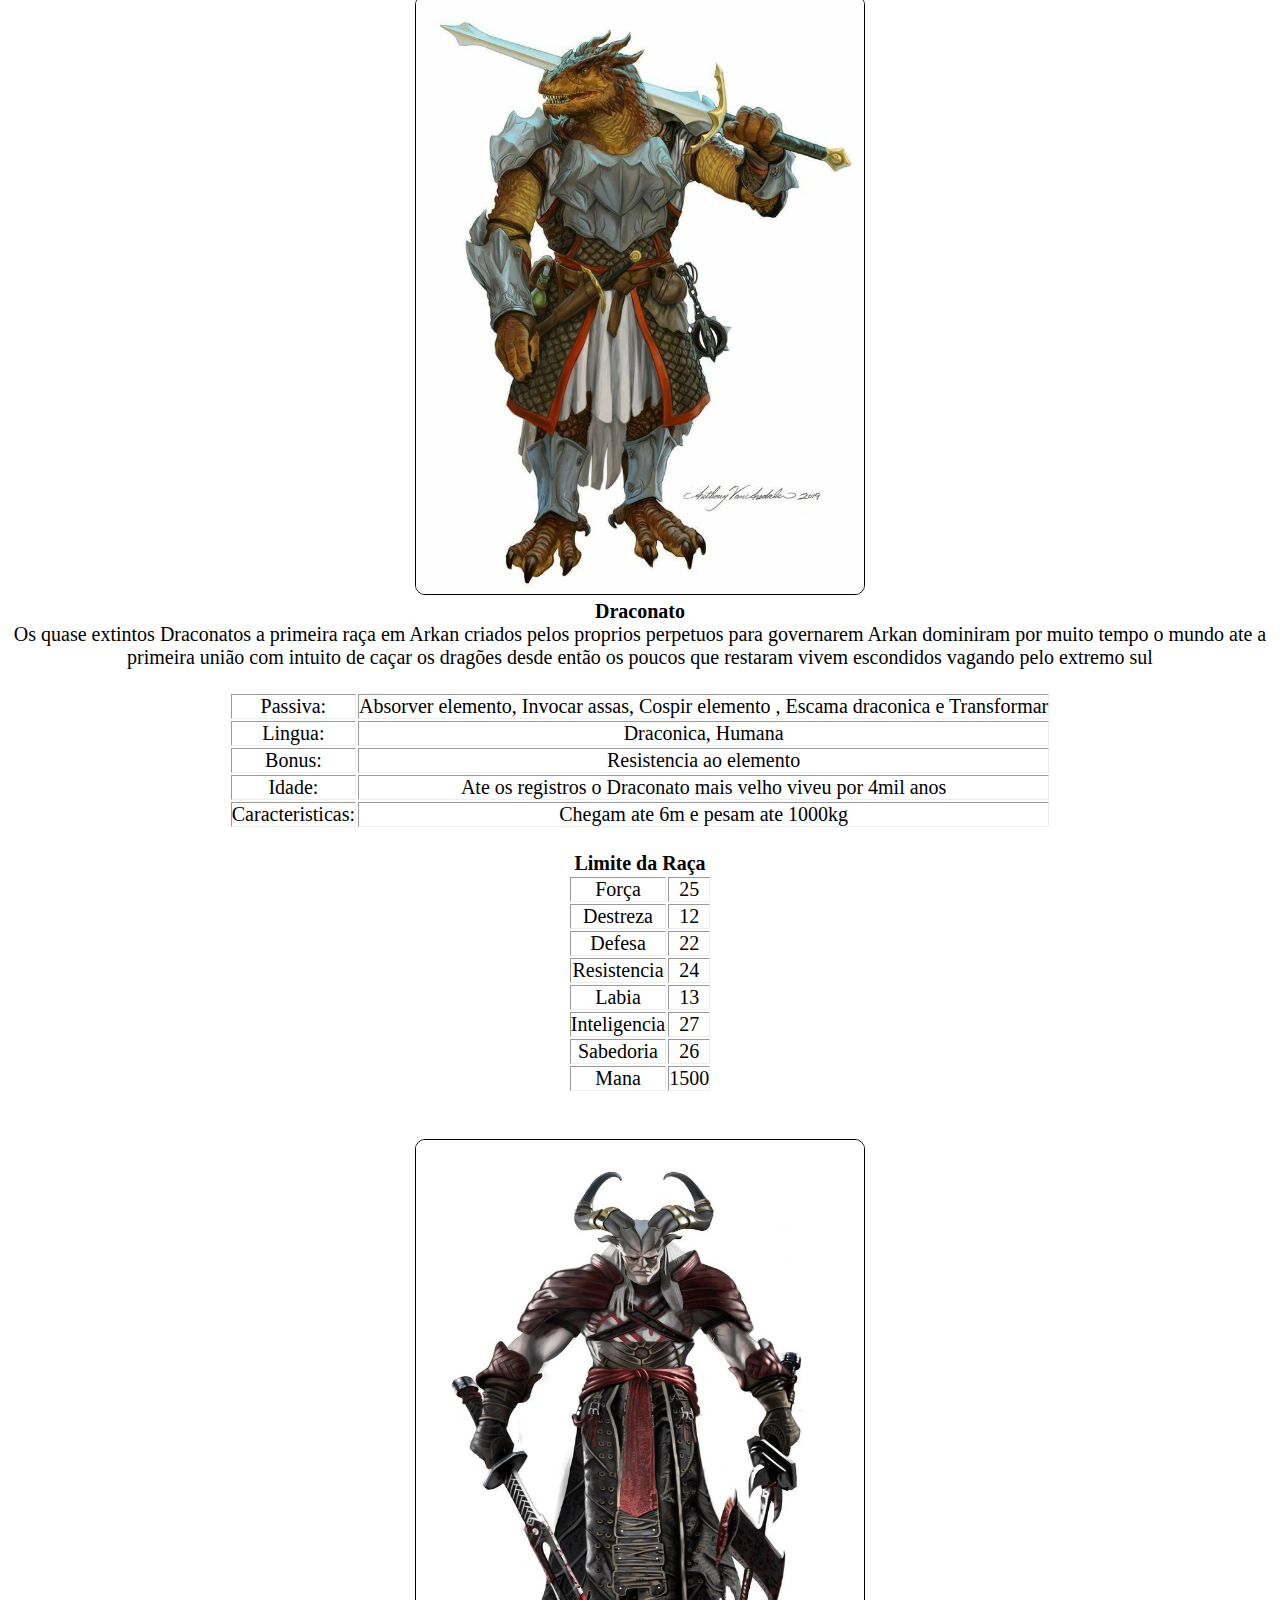
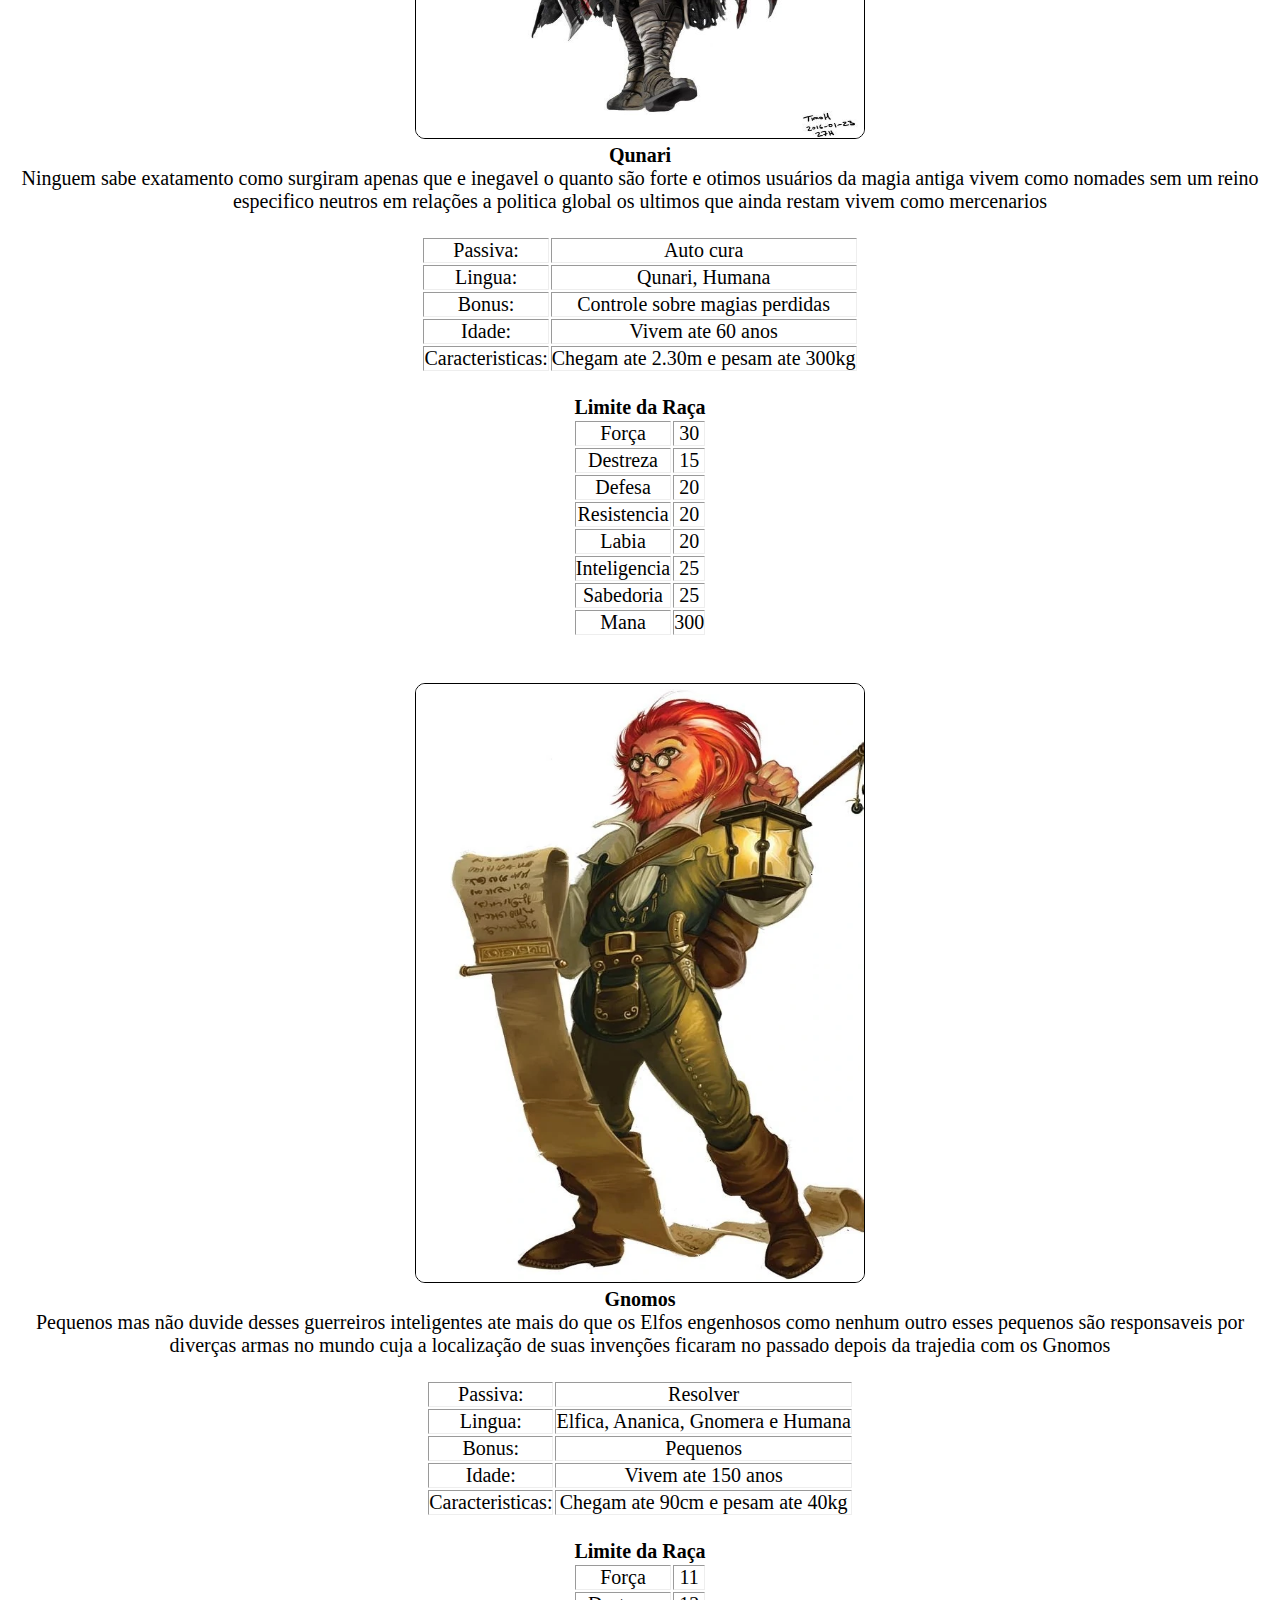
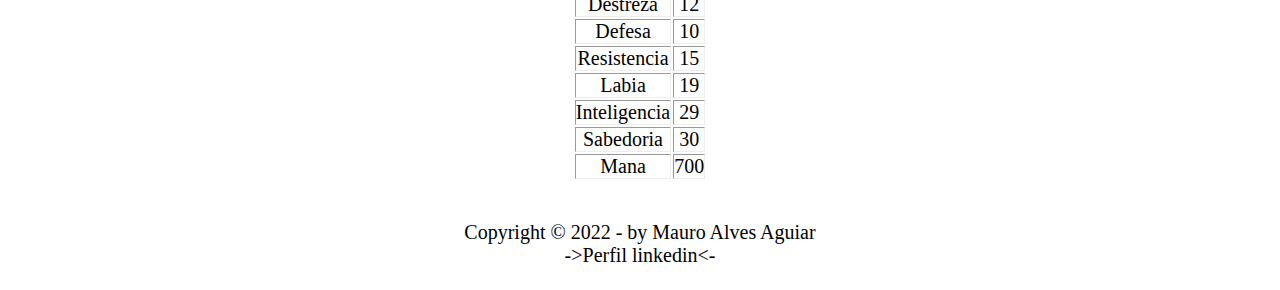
<file: Sidebar/raças.html>
<!DOCTYPE html>
<html lang="pt-br">
<head>
    <meta charset="UTF-8">
    <meta http-equiv="X-UA-Compatible" content="IE=edge">
    <meta name="viewport" content="width=device-width, initial-scale=1.0">
    <link rel="stylesheet" href="/Style.css">
    <link rel="stylesheet" href="/Css/imagens.css">
    <title>Raças</title>
</head>
<body>
    <div class="container">
        <header class="header">
            <img src="/Imagens/logo.png" alt="logo-header" class="logoNavBar">
            <div class="headerBtnGroup">
                <a  href="/index.html" class="navBtn">Home</a>
                <a  href="classes.html" class="navBtn">Classes</a>
            </div>
            </header>
    </div>
    <div class="mapa lateral">
        <h1>Raças de Arkan</h1>
        <br>
        <img src="/Imagens/tiefling.jpg" class="raca">
        <h2>Tieflings</h2>
        <p id="paragrafo">
            Criaturas feitas no inferno a cada mil crianças humanas um Tiefling nasce capaz de queimar todas as suas vitimas habilidosos como assasinos e otimos usuários do fogo
            essas criaturas tem a inteligencia de um humano e habilidade de um Qunari vivem entre os humanos 
        </p>
        <br>
        <Table border="1px" id="tabela">
            <tr>
                <td>Passiva:</td> 
                <td>Enlouquecer, Pirocinese</td>
            </tr>
            <tr>
                <td>Lingua:</td>
                <td>Demoniaca, Humana</td>
            </tr>
            <tr>
                <td>Bonus:</td>
                <td>Magia de fogo</td>
            </tr>
            <tr>
                <td>Idade:</td>
                <td>Vivem ate 130 anos</td>
            </tr>
            <tr>
                <td>Caracteristicas:</td>
                <td>Chegam ate 1.85m e pesam ate 80kg</td>
            </tr>
            
        </Table>
        <br>
        <h2>Limite da Raça</h2>
        <Table border="1px" id="tabela">
            <tr>
                <td>Força</td> 
                <td>15</td>
            </tr>
            <tr>
                <td>Destreza</td>
                <td>20</td>
            </tr>
            <tr>
                <td>Defesa</td>
                <td>18</td>
            </tr>
            <tr>
                <td>Resistencia</td> 
                <td>13</td>
            </tr>
            <tr>
                <td>Labia</td>
                <td>25</td>
            </tr>
            <tr>
                <td>Inteligencia</td>
                <td>25</td>
            </tr>
            <tr>
                <td>Sabedoria</td>
                <td>21</td>
            </tr>
            <tr>
                <td>Mana</td>
                <td>800</td>
            </tr>
        </Table>


        <br>
        <br>
        
        <img src="/Imagens/elfo.jpg" class="raca">
        <h2>Elfos</h2>
        <p id="paragrafo">Os Elfos são seres que vivem por milenios de anos e imunes a doenças sua historia em Arkan começa no periodo dos perpetuos
           eram governantes de quase todo territorio de Arkan mas foram abatidos pela ganancia dos humanos.<br>
           Atualmente os Elfos vivem isolados em uma região desconhecida pelas demais raças quase nunca aparecendo entre as mesmas.
        </p>
        <br>
        <Table border="1px" id="tabela">
            <tr>
                <td>Passiva:</td> 
                <td>Camuflar e Apreensão Elfica</td>
            </tr>
            <tr>
                <td>Lingua:</td>
                <td>Elfica, Humana</td>
            </tr>
            <tr>
                <td>Bonus:</td>
                <td>Imune a doenças</td>
            </tr>
            <tr>
                <td>Idade:</td>
                <td>Limite desconhecido</td>
            </tr>
            <tr>
                <td>Caracteristicas:</td>
                <td>Chegam ate 2m e pesam ate 80kg</td>
            </tr>
            
        </Table>
        <br>
        <h2>Limite da Raça</h2>
        <Table border="1px" id="tabela">
            <tr>
                <td>Força</td> 
                <td>18</td>
            </tr>
            <tr>
                <td>Destreza</td>
                <td>30</td>
            </tr>
            <tr>
                <td>Defesa</td>
                <td>20</td>
            </tr>
            <tr>
                <td>Resistencia</td> 
                <td>15</td>
            </tr>
            <tr>
                <td>Labia</td>
                <td>10</td>
            </tr>
            <tr>
                <td>Inteligencia</td>
                <td>26</td>
            </tr>
            <tr>
                <td>Sabedoria</td>
                <td>28</td>
            </tr>
            <tr>
                <td>Mana</td>
                <td>1100</td>
            </tr>
        </Table>

        <br>
        <br>

        <img src="/Imagens/anoes.jpg" class="raca">
        <h2>Anões</h2>
        <p id="paragrafo">Anões mestres na forja e na mineração a muitos viviam em paz com harmonia entre as raças ate a obsessão pelas joias no interior das montanhas
            falarem mais alto assim os anões partiram ao fundo das montanhas mantendo sua civilização com a localização desconhecida para todos de fora de sua raça.
        </p>
        <br>
        <Table border="1px" id="tabela">
            <tr>
                <td>Passiva:</td> 
                <td>Endurecer</td>
            </tr>
            <tr>
                <td>Lingua:</td>
                <td>Anãnica, Humana</td>
            </tr>
            <tr>
                <td>Bonus:</td>
                <td>Habilidade com mineração e runificação</td>
            </tr>
            <tr>
                <td>Idade:</td>
                <td>Vivem ate 400 anos</td>
            </tr>
            <tr>
                <td>Caracteristicas:</td>
                <td>Chegam ate 1.40m e pesam ate 200kg</td>
            </tr>
            
        </Table>
        <br>
        <h2>Limite da Raça</h2>
        <Table border="1px" id="tabela">
            <tr>
                <td>Força</td> 
                <td>25</td>
            </tr>
            <tr>
                <td>Destreza</td>
                <td>10</td>
            </tr>
            <tr>
                <td>Defesa</td>
                <td>20</td>
            </tr>
            <tr>
                <td>Resistencia</td> 
                <td>25</td>
            </tr>
            <tr>
                <td>Labia</td>
                <td>5</td>
            </tr>
            <tr>
                <td>Inteligencia</td>
                <td>15</td>
            </tr>
            <tr>
                <td>Sabedoria</td>
                <td>10</td>
            </tr>
            <tr>
                <td>Mana</td>
                <td>500</td>
            </tr>
        </Table>
       
        <br>
        <br>

        <img src="/Imagens/humano.png" class="raca">
        <h2>Humanos</h2>
        <p id="paragrafo">Ultima raça a nascer em Arkan os homens um povo motivido e disciplinado junto de sua ganancia sem limites conquistam tudo pela frente mesmo sua aparencia
            sendo de algo que podemos julgar como fraco e fragil nunca duvide de sua bravura.
        </p>

        <br>
        <Table border="1px" id="tabela">
            <tr>
                <td>Passiva:</td> 
                <td>Clarear mente</td>
            </tr>
            <tr>
                <td>Lingua:</td>
                <td>Hummana</td>
            </tr>
            <tr>
                <td>Bonus:</td>
                <td>Não possuem</td>
            </tr>
            <tr>
                <td>Idade:</td>
                <td>Vivem ate 80 anos</td>
            </tr>
            <tr>
                <td>Caracteristicas:</td>
                <td>Chegam ate 2.10m e pesam ate 180kg</td>
            </tr>
            
        </Table>
        <br>
        <h2>Limite da Raça</h2>
        <Table border="1px" id="tabela">
            <tr>
                <td>Força</td> 
                <td>19</td>
            </tr>
            <tr>
                <td>Destreza</td>
                <td>16</td>
            </tr>
            <tr>
                <td>Defesa</td>
                <td>18</td>
            </tr>
            <tr>
                <td>Resistencia</td> 
                <td>15</td>
            </tr>
            <tr>
                <td>Labia</td>
                <td>30</td>
            </tr>
            <tr>
                <td>Inteligencia</td>
                <td>20</td>
            </tr>
            <tr>
                <td>Sabedoria</td>
                <td>20</td>
            </tr>
            <tr>
                <td>Mana</td>
                <td>400</td>
            </tr>
        </Table>
       
        <br>
        <br>

        <img src="/Imagens/draconato.jpg" class="raca">
        <h2>Draconato</h2>
        <p id="paragrafo">Os quase extintos Draconatos a primeira raça em Arkan criados pelos proprios perpetuos para governarem Arkan dominiram por muito tempo o mundo 
            ate a primeira união com intuito de caçar os dragões desde então os poucos que restaram vivem escondidos vagando pelo extremo sul
        </p>

        <br>
        <Table border="1px" id="tabela">
            <tr>
                <td>Passiva:</td> 
                <td>Absorver elemento, Invocar assas, Cospir elemento , Escama draconica e Transformar</td>
            </tr>
            <tr>
                <td>Lingua:</td>
                <td>Draconica, Humana</td>
            </tr>
            <tr>
                <td>Bonus:</td>
                <td>Resistencia ao elemento</td>
            </tr>
            <tr>
                <td>Idade:</td>
                <td>Ate os registros o Draconato mais velho viveu por 4mil anos</td>
            </tr>
            <tr>
                <td>Caracteristicas:</td>
                <td>Chegam ate 6m e pesam ate 1000kg</td>
            </tr>
            
        </Table>
        <br>
        <h2>Limite da Raça</h2>
        <Table border="1px" id="tabela">
            <tr>
                <td>Força</td> 
                <td>25</td>
            </tr>
            <tr>
                <td>Destreza</td>
                <td>12</td>
            </tr>
            <tr>
                <td>Defesa</td>
                <td>22</td>
            </tr>
            <tr>
                <td>Resistencia</td> 
                <td>24</td>
            </tr>
            <tr>
                <td>Labia</td>
                <td>13</td>
            </tr>
            <tr>
                <td>Inteligencia</td>
                <td>27</td>
            </tr>
            <tr>
                <td>Sabedoria</td>
                <td>26</td>
            </tr>
            <tr>
                <td>Mana</td>
                <td>1500</td>
            </tr>
        </Table>

        <br>
        <br>

        <img src="/Imagens/Qunari.jpg" class="raca">
        <h2>Qunari</h2>
        <p id="paragrafo">Ninguem sabe exatamento como surgiram apenas que e inegavel o quanto são forte e otimos usuários da magia antiga vivem como nomades sem 
            um reino especifico neutros em relações a politica global os ultimos que ainda restam vivem como mercenarios
        </p>
        <br>
        <Table border="1px" id="tabela">
            <tr>
                <td>Passiva:</td> 
                <td>Auto cura</td>
            </tr>
            <tr>
                <td>Lingua:</td>
                <td>Qunari, Humana</td>
            </tr>
            <tr>
                <td>Bonus:</td>
                <td>Controle sobre magias perdidas</td>
            </tr>
            <tr>
                <td>Idade:</td>
                <td>Vivem ate 60 anos</td>
            </tr>
            <tr>
                <td>Caracteristicas:</td>
                <td>Chegam ate 2.30m e pesam ate 300kg</td>
            </tr>
            
        </Table>
        <br>
        <h2>Limite da Raça</h2>
        <Table border="1px" id="tabela">
            <tr>
                <td>Força</td> 
                <td>30</td>
            </tr>
            <tr>
                <td>Destreza</td>
                <td>15</td>
            </tr>
            <tr>
                <td>Defesa</td>
                <td>20</td>
            </tr>
            <tr>
                <td>Resistencia</td> 
                <td>20</td>
            </tr>
            <tr>
                <td>Labia</td>
                <td>20</td>
            </tr>
            <tr>
                <td>Inteligencia</td>
                <td>25</td>
            </tr>
            <tr>
                <td>Sabedoria</td>
                <td>25</td>
            </tr>
            <tr>
                <td>Mana</td>
                <td>300</td>
            </tr>
        </Table>
    
        <br>
        <br>

        <img src="/Imagens/gnomos.webp" class="raca">
        <h2>Gnomos</h2>
        <p id="paragrafo">Pequenos mas não duvide desses guerreiros inteligentes ate mais do que os Elfos engenhosos como nenhum outro esses pequenos são responsaveis
            por diverças armas no mundo cuja a localização de suas invenções ficaram no passado depois da trajedia com os Gnomos
        </p>

        <br>
        <Table border="1px" id="tabela">
            <tr>
                <td>Passiva:</td> 
                <td>Resolver</td>
            </tr>
            <tr>
                <td>Lingua:</td>
                <td>Elfica, Ananica, Gnomera e Humana</td>
            </tr>
            <tr>
                <td>Bonus:</td>
                <td>Pequenos</td>
            </tr>
            <tr>
                <td>Idade:</td>
                <td>Vivem ate 150 anos</td>
            </tr>
            <tr>
                <td>Caracteristicas:</td>
                <td>Chegam ate 90cm e pesam ate 40kg</td>
            </tr>
            
        </Table>
        <br>
        <h2>Limite da Raça</h2>
        <Table border="1px" id="tabela">
            <tr>
                <td>Força</td> 
                <td>11</td>
            </tr>
            <tr>
                <td>Destreza</td>
                <td>12</td>
            </tr>
            <tr>
                <td>Defesa</td>
                <td>10</td>
            </tr>
            <tr>
                <td>Resistencia</td> 
                <td>15</td>
            </tr>
            <tr>
                <td>Labia</td>
                <td>19</td>
            </tr>
            <tr>
                <td>Inteligencia</td>
                <td>29</td>
            </tr>
            <tr>
                <td>Sabedoria</td>
                <td>30</td>
            </tr>
            <tr>
                <td>Mana</td>
                <td>700</td>
            </tr>
        </Table>
    </div>
    <footer>
        Copyright © 2022 - by Mauro Alves Aguiar
        <br>
        <a href="https://www.linkedin.com/in/mauro-alves-aguiar-135b53217/" id="perfil">->Perfil linkedin<-</a>
    </footer>
    <br>
    
</body>
</html>
</file>
<file: Style.css>
* {
    padding: 0;
    margin: 0;
    box-sizing: border-box;
    font-size: 20px;
}

.logoNavBar{
    width: 60px;
    height: 60px;
}

.container{
    padding-bottom: 30px;
}

.header{
    width: 100%;
    min-height: 40px;
    background-color: white;
    display: flex;
    align-items: center;
    justify-content: space-between;
    flex-wrap: wrap;
    padding: 30px;
    gap: 8px 15px;
}

.headerBtnGroup{
    display: flex;
    gap: 15px;
}

.navBtn{
    font-size: 16px;
    padding: 6px;
    background-color: transparent;
    border: 2px solid transparent;
    color: black;
    cursor: pointer;
    transition: 0.4s;
    text-decoration: none;
}

.navBtn:hover{
    border: 2px solid black;
    border-radius: 10px;
}

.titulo{
    font-size: 40px;
}

#texto1{
    align-items: center;
}

#basico {
    color: rgb(31, 29, 29);
}

#tabela{
    border: 0px;
       display: flex;
       justify-content: center;
}

@media(max-width:463px){
    .header{
        justify-content: center;
    }
}
</file>
<file: Css/imagens.css>
body{
    font-family: Brush Script MT, Brush Script Std, cursive;
    background-color: white;
}

.mapa{
    text-align: center;
    flex-wrap: wrap;
}

.lateral{
    padding-left: 10px;
    padding-right: 10px;
    padding-bottom: 40px;
}


.mapa_home {
    width: 700px;
    height: 500px;
    border: 1px solid  black;
    border-radius: 10px;
    flex-wrap: wrap;
}

.raca {
    width: 450px;
    height: 600px;
    border: 1px solid  black;
    border-radius: 10px;
    flex-wrap: wrap;
}

#paragrafo {
    font-size: 20px;
}

footer{
    text-align: center;
}

#perfil{
    text-decoration: none;
    color: black;
}

@media only screen and (max-width: 480px) {
    .mapa_home,
    .raca {
      width: 100%;
      height: 100%;
      
    }
    .paragrafo{
        font-size: 10px;
    }
    
  }
</file>
<file: Css/reinos.css>
.wrapper {
    display: grid;
    grid-template-columns: 1fr 1fr 1fr;
    align-items: center;
    place-items: center;
    justify-items: center;
    padding: 40px 80px;
    flex-wrap: wrap;
    gap: 10px;
    border: 1px solid black;
    margin: 10px 50px;
    border-radius: 10px;
  }

.controle{
    width: 350px;
    height: 250px;
    margin-bottom: 20px;
    margin-top: 20px;
    border: 1px solid black;
    border-radius: 10px;
    cursor: pointer;
    transition: 0.4s;
}

.controle:hover{
  border: 1px solid black ;
  border-radius: 25px;
}
  
@media only screen and (max-width: 1345px){
  .wrapper{
    margin: 0px;
    border: 0px;
  }
}
 

@media only screen and (max-width: 900px) {
    .wrapper{
      flex-direction: column;
      align-items: center;
      display: flex;
      margin: 0px; 
      border: 0px;
    }
    .mapa_home{
        width: 100%;
        height: 100%;  
    }
}
@media only screen and (max-width: 480px) {
    .wrapper,
    .controle{
      width: 100%;
      height: 100%;
      flex-direction: column;
      align-items: center;
      display: flex;
      margin-left: 0px;
      }
    
  }
</file>
<file: Css/magia.css>
.magia {
    text-decoration: none;
    color: black;
    cursor: pointer;
    transition: 0.2;
}
.magia:hover{
    color: rgb(228, 84, 1);
}
</file>
<file: Css/corpo.css>
body{
    background-color: black;
}

h1 {
    color: white;
    text-align: center;
}

div{
    text-align: center;

}

.voltar{
    text-align: center;
    color: white;
    text-decoration: none;
    font-size: 20px;
}

@media(max-width:463px){
    div{
        width: 100%;
        height: 100%;
        display: flex;
        margin-right: 10px;
    }
}
</file>
